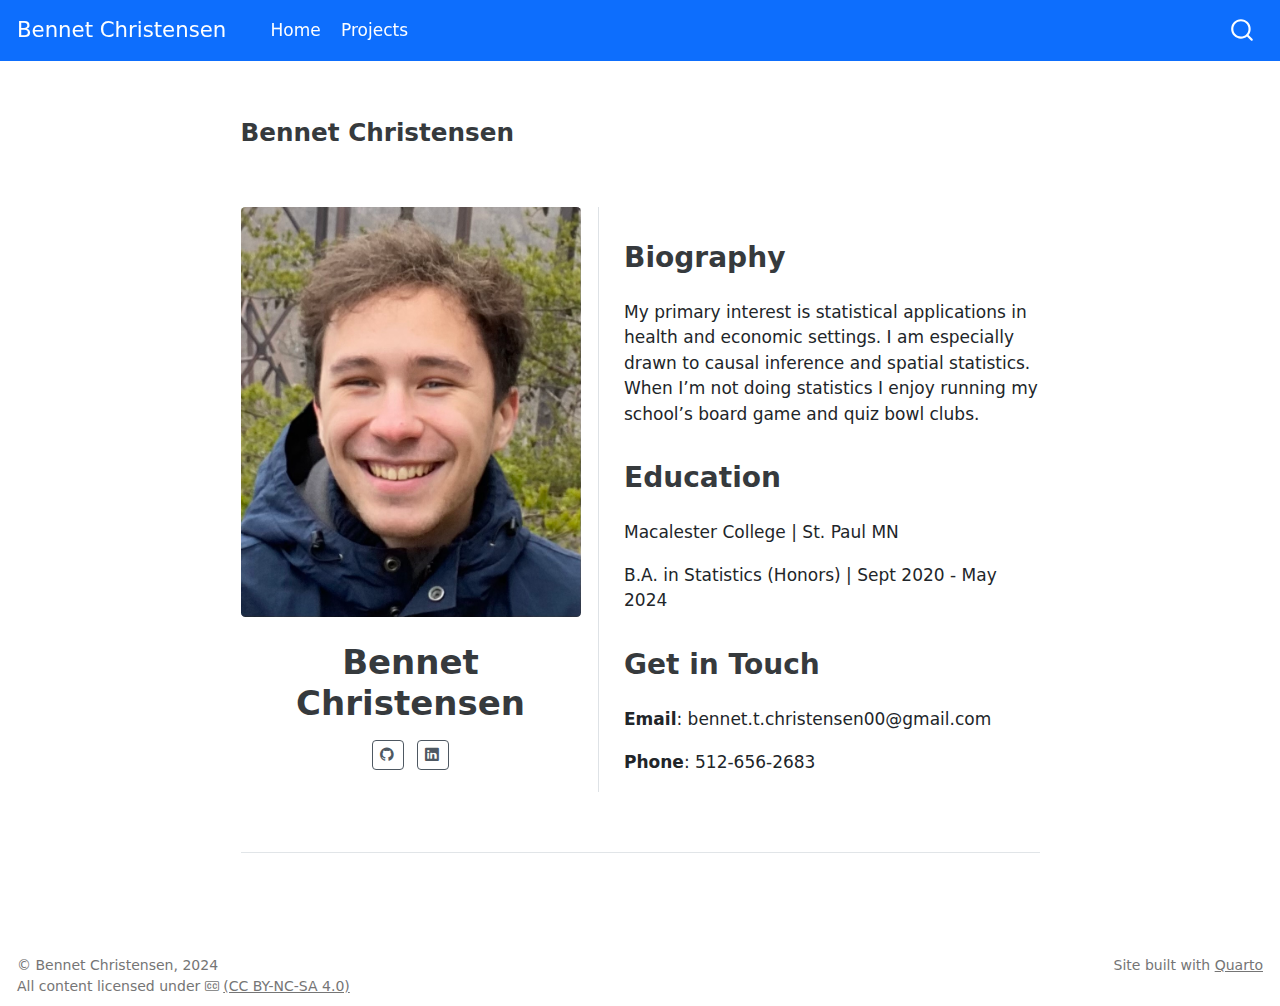
<file: docs/index.html>
<!DOCTYPE html>
<html xmlns="http://www.w3.org/1999/xhtml" lang="en" xml:lang="en"><head>

<meta charset="utf-8">
<meta name="generator" content="quarto-1.3.353">

<meta name="viewport" content="width=device-width, initial-scale=1.0, user-scalable=yes">


<title>Bennet Christensen</title>
<style>
code{white-space: pre-wrap;}
span.smallcaps{font-variant: small-caps;}
div.columns{display: flex; gap: min(4vw, 1.5em);}
div.column{flex: auto; overflow-x: auto;}
div.hanging-indent{margin-left: 1.5em; text-indent: -1.5em;}
ul.task-list{list-style: none;}
ul.task-list li input[type="checkbox"] {
  width: 0.8em;
  margin: 0 0.8em 0.2em -1em; /* quarto-specific, see https://github.com/quarto-dev/quarto-cli/issues/4556 */ 
  vertical-align: middle;
}
</style>


<script src="site_libs/quarto-nav/quarto-nav.js"></script>
<script src="site_libs/quarto-nav/headroom.min.js"></script>
<script src="site_libs/clipboard/clipboard.min.js"></script>
<script src="site_libs/quarto-search/autocomplete.umd.js"></script>
<script src="site_libs/quarto-search/fuse.min.js"></script>
<script src="site_libs/quarto-search/quarto-search.js"></script>
<meta name="quarto:offset" content="./">
<script src="site_libs/quarto-html/quarto.js"></script>
<script src="site_libs/quarto-html/popper.min.js"></script>
<script src="site_libs/quarto-html/tippy.umd.min.js"></script>
<link href="site_libs/quarto-html/tippy.css" rel="stylesheet">
<link href="site_libs/quarto-html/quarto-syntax-highlighting.css" rel="stylesheet" id="quarto-text-highlighting-styles">
<script src="site_libs/bootstrap/bootstrap.min.js"></script>
<link href="site_libs/bootstrap/bootstrap-icons.css" rel="stylesheet">
<link href="site_libs/bootstrap/bootstrap.min.css" rel="stylesheet" id="quarto-bootstrap" data-mode="light">
<script id="quarto-search-options" type="application/json">{
  "location": "navbar",
  "copy-button": false,
  "collapse-after": 3,
  "panel-placement": "end",
  "type": "overlay",
  "limit": 20,
  "language": {
    "search-no-results-text": "No results",
    "search-matching-documents-text": "matching documents",
    "search-copy-link-title": "Copy link to search",
    "search-hide-matches-text": "Hide additional matches",
    "search-more-match-text": "more match in this document",
    "search-more-matches-text": "more matches in this document",
    "search-clear-button-title": "Clear",
    "search-detached-cancel-button-title": "Cancel",
    "search-submit-button-title": "Submit"
  }
}</script>


</head>

<body class="nav-fixed fullcontent">

<div id="quarto-search-results"></div>
  <header id="quarto-header" class="headroom fixed-top">
    <nav class="navbar navbar-expand-lg navbar-dark ">
      <div class="navbar-container container-fluid">
      <div class="navbar-brand-container">
    <a class="navbar-brand" href="./index.html">
    <span class="navbar-title">Bennet Christensen</span>
    </a>
  </div>
            <div id="quarto-search" class="" title="Search"></div>
          <button class="navbar-toggler" type="button" data-bs-toggle="collapse" data-bs-target="#navbarCollapse" aria-controls="navbarCollapse" aria-expanded="false" aria-label="Toggle navigation" onclick="if (window.quartoToggleHeadroom) { window.quartoToggleHeadroom(); }">
  <span class="navbar-toggler-icon"></span>
</button>
          <div class="collapse navbar-collapse" id="navbarCollapse">
            <ul class="navbar-nav navbar-nav-scroll me-auto">
  <li class="nav-item">
    <a class="nav-link active" href="./index.html" rel="" target="" aria-current="page">
 <span class="menu-text">Home</span></a>
  </li>  
  <li class="nav-item">
    <a class="nav-link" href="./projects.html" rel="" target="">
 <span class="menu-text">Projects</span></a>
  </li>  
</ul>
            <div class="quarto-navbar-tools ms-auto">
</div>
          </div> <!-- /navcollapse -->
      </div> <!-- /container-fluid -->
    </nav>
</header>
<!-- content -->
<div id="quarto-content" class="quarto-container page-columns page-rows-contents page-layout-article page-navbar">
<!-- sidebar -->
<!-- margin-sidebar -->
    
<!-- main -->
<main class="content" id="quarto-document-content">



<section id="bennet-christensen" class="level3">
<h3 data-anchor-id="bennet-christensen">Bennet Christensen</h3>
</section>
<div class="quarto-about-trestles">
  <div class="about-entity">
    <img src="images/profilepic.jpg" class="about-image
  rounded " style="width: 20em;">
<header id="title-block-header" class="quarto-title-block default">
<div class="quarto-title">
<h1 class="title">Bennet Christensen</h1>
</div>
<div class="quarto-title-meta">
  </div>
</header>
    <div class="about-links">
  <a href="https://github.com/bennetchristensen" class="about-link" rel="" target="">
    <i class="bi bi-github"></i>
     <span class="about-link-text"></span>
  </a>
  <a href="https://www.linkedin.com/in/bennet-christensen/" class="about-link" rel="" target="">
    <i class="bi bi-linkedin"></i>
     <span class="about-link-text"></span>
  </a>
</div>
  </div>
  <div class="about-contents"><div id="intro-heading">
<section id="biography" class="level2">
<h2 data-anchor-id="biography">Biography</h2>
<p>My primary interest is statistical applications in health and economic settings. I am especially drawn to causal inference and spatial statistics. When I’m not doing statistics I enjoy running my school’s board game and quiz bowl clubs.</p>
</section>
<section id="education" class="level2">
<h2 data-anchor-id="education">Education</h2>
<p>Macalester College | St.&nbsp;Paul MN <br></p>
<p>B.A. in Statistics (Honors) | Sept 2020 - May 2024</p>
</section>
<section id="get-in-touch" class="level2">
<h2 data-anchor-id="get-in-touch">Get in Touch</h2>
<p><strong>Email</strong>: bennet.t.christensen00@gmail.com</p>
<p><strong>Phone</strong>: 512-656-2683</p>
</section>
</div></div>
</div>

<section id="section" class="level2">
<h2 data-anchor-id="section"></h2>



</section>

</main> <!-- /main -->
<script id="quarto-html-after-body" type="application/javascript">
window.document.addEventListener("DOMContentLoaded", function (event) {
  const toggleBodyColorMode = (bsSheetEl) => {
    const mode = bsSheetEl.getAttribute("data-mode");
    const bodyEl = window.document.querySelector("body");
    if (mode === "dark") {
      bodyEl.classList.add("quarto-dark");
      bodyEl.classList.remove("quarto-light");
    } else {
      bodyEl.classList.add("quarto-light");
      bodyEl.classList.remove("quarto-dark");
    }
  }
  const toggleBodyColorPrimary = () => {
    const bsSheetEl = window.document.querySelector("link#quarto-bootstrap");
    if (bsSheetEl) {
      toggleBodyColorMode(bsSheetEl);
    }
  }
  toggleBodyColorPrimary();  
  const isCodeAnnotation = (el) => {
    for (const clz of el.classList) {
      if (clz.startsWith('code-annotation-')) {                     
        return true;
      }
    }
    return false;
  }
  const clipboard = new window.ClipboardJS('.code-copy-button', {
    text: function(trigger) {
      const codeEl = trigger.previousElementSibling.cloneNode(true);
      for (const childEl of codeEl.children) {
        if (isCodeAnnotation(childEl)) {
          childEl.remove();
        }
      }
      return codeEl.innerText;
    }
  });
  clipboard.on('success', function(e) {
    // button target
    const button = e.trigger;
    // don't keep focus
    button.blur();
    // flash "checked"
    button.classList.add('code-copy-button-checked');
    var currentTitle = button.getAttribute("title");
    button.setAttribute("title", "Copied!");
    let tooltip;
    if (window.bootstrap) {
      button.setAttribute("data-bs-toggle", "tooltip");
      button.setAttribute("data-bs-placement", "left");
      button.setAttribute("data-bs-title", "Copied!");
      tooltip = new bootstrap.Tooltip(button, 
        { trigger: "manual", 
          customClass: "code-copy-button-tooltip",
          offset: [0, -8]});
      tooltip.show();    
    }
    setTimeout(function() {
      if (tooltip) {
        tooltip.hide();
        button.removeAttribute("data-bs-title");
        button.removeAttribute("data-bs-toggle");
        button.removeAttribute("data-bs-placement");
      }
      button.setAttribute("title", currentTitle);
      button.classList.remove('code-copy-button-checked');
    }, 1000);
    // clear code selection
    e.clearSelection();
  });
  function tippyHover(el, contentFn) {
    const config = {
      allowHTML: true,
      content: contentFn,
      maxWidth: 500,
      delay: 100,
      arrow: false,
      appendTo: function(el) {
          return el.parentElement;
      },
      interactive: true,
      interactiveBorder: 10,
      theme: 'quarto',
      placement: 'bottom-start'
    };
    window.tippy(el, config); 
  }
  const noterefs = window.document.querySelectorAll('a[role="doc-noteref"]');
  for (var i=0; i<noterefs.length; i++) {
    const ref = noterefs[i];
    tippyHover(ref, function() {
      // use id or data attribute instead here
      let href = ref.getAttribute('data-footnote-href') || ref.getAttribute('href');
      try { href = new URL(href).hash; } catch {}
      const id = href.replace(/^#\/?/, "");
      const note = window.document.getElementById(id);
      return note.innerHTML;
    });
  }
      let selectedAnnoteEl;
      const selectorForAnnotation = ( cell, annotation) => {
        let cellAttr = 'data-code-cell="' + cell + '"';
        let lineAttr = 'data-code-annotation="' +  annotation + '"';
        const selector = 'span[' + cellAttr + '][' + lineAttr + ']';
        return selector;
      }
      const selectCodeLines = (annoteEl) => {
        const doc = window.document;
        const targetCell = annoteEl.getAttribute("data-target-cell");
        const targetAnnotation = annoteEl.getAttribute("data-target-annotation");
        const annoteSpan = window.document.querySelector(selectorForAnnotation(targetCell, targetAnnotation));
        const lines = annoteSpan.getAttribute("data-code-lines").split(",");
        const lineIds = lines.map((line) => {
          return targetCell + "-" + line;
        })
        let top = null;
        let height = null;
        let parent = null;
        if (lineIds.length > 0) {
            //compute the position of the single el (top and bottom and make a div)
            const el = window.document.getElementById(lineIds[0]);
            top = el.offsetTop;
            height = el.offsetHeight;
            parent = el.parentElement.parentElement;
          if (lineIds.length > 1) {
            const lastEl = window.document.getElementById(lineIds[lineIds.length - 1]);
            const bottom = lastEl.offsetTop + lastEl.offsetHeight;
            height = bottom - top;
          }
          if (top !== null && height !== null && parent !== null) {
            // cook up a div (if necessary) and position it 
            let div = window.document.getElementById("code-annotation-line-highlight");
            if (div === null) {
              div = window.document.createElement("div");
              div.setAttribute("id", "code-annotation-line-highlight");
              div.style.position = 'absolute';
              parent.appendChild(div);
            }
            div.style.top = top - 2 + "px";
            div.style.height = height + 4 + "px";
            let gutterDiv = window.document.getElementById("code-annotation-line-highlight-gutter");
            if (gutterDiv === null) {
              gutterDiv = window.document.createElement("div");
              gutterDiv.setAttribute("id", "code-annotation-line-highlight-gutter");
              gutterDiv.style.position = 'absolute';
              const codeCell = window.document.getElementById(targetCell);
              const gutter = codeCell.querySelector('.code-annotation-gutter');
              gutter.appendChild(gutterDiv);
            }
            gutterDiv.style.top = top - 2 + "px";
            gutterDiv.style.height = height + 4 + "px";
          }
          selectedAnnoteEl = annoteEl;
        }
      };
      const unselectCodeLines = () => {
        const elementsIds = ["code-annotation-line-highlight", "code-annotation-line-highlight-gutter"];
        elementsIds.forEach((elId) => {
          const div = window.document.getElementById(elId);
          if (div) {
            div.remove();
          }
        });
        selectedAnnoteEl = undefined;
      };
      // Attach click handler to the DT
      const annoteDls = window.document.querySelectorAll('dt[data-target-cell]');
      for (const annoteDlNode of annoteDls) {
        annoteDlNode.addEventListener('click', (event) => {
          const clickedEl = event.target;
          if (clickedEl !== selectedAnnoteEl) {
            unselectCodeLines();
            const activeEl = window.document.querySelector('dt[data-target-cell].code-annotation-active');
            if (activeEl) {
              activeEl.classList.remove('code-annotation-active');
            }
            selectCodeLines(clickedEl);
            clickedEl.classList.add('code-annotation-active');
          } else {
            // Unselect the line
            unselectCodeLines();
            clickedEl.classList.remove('code-annotation-active');
          }
        });
      }
  const findCites = (el) => {
    const parentEl = el.parentElement;
    if (parentEl) {
      const cites = parentEl.dataset.cites;
      if (cites) {
        return {
          el,
          cites: cites.split(' ')
        };
      } else {
        return findCites(el.parentElement)
      }
    } else {
      return undefined;
    }
  };
  var bibliorefs = window.document.querySelectorAll('a[role="doc-biblioref"]');
  for (var i=0; i<bibliorefs.length; i++) {
    const ref = bibliorefs[i];
    const citeInfo = findCites(ref);
    if (citeInfo) {
      tippyHover(citeInfo.el, function() {
        var popup = window.document.createElement('div');
        citeInfo.cites.forEach(function(cite) {
          var citeDiv = window.document.createElement('div');
          citeDiv.classList.add('hanging-indent');
          citeDiv.classList.add('csl-entry');
          var biblioDiv = window.document.getElementById('ref-' + cite);
          if (biblioDiv) {
            citeDiv.innerHTML = biblioDiv.innerHTML;
          }
          popup.appendChild(citeDiv);
        });
        return popup.innerHTML;
      });
    }
  }
});
</script>
</div> <!-- /content -->
<footer class="footer">
  <div class="nav-footer">
    <div class="nav-footer-left">© Bennet Christensen, 2024<br> All content licensed under <i class="bi-badge-cc"></i> <a href="http://creativecommons.org/licenses/by-nc-sa/4.0/">(CC BY-NC-SA 4.0)</a></div>   
    <div class="nav-footer-center">
      &nbsp;
    </div>
    <div class="nav-footer-right">Site built with <a href="https://quarto.org/">Quarto</a></div>
  </div>
</footer>



</body></html>
</file>
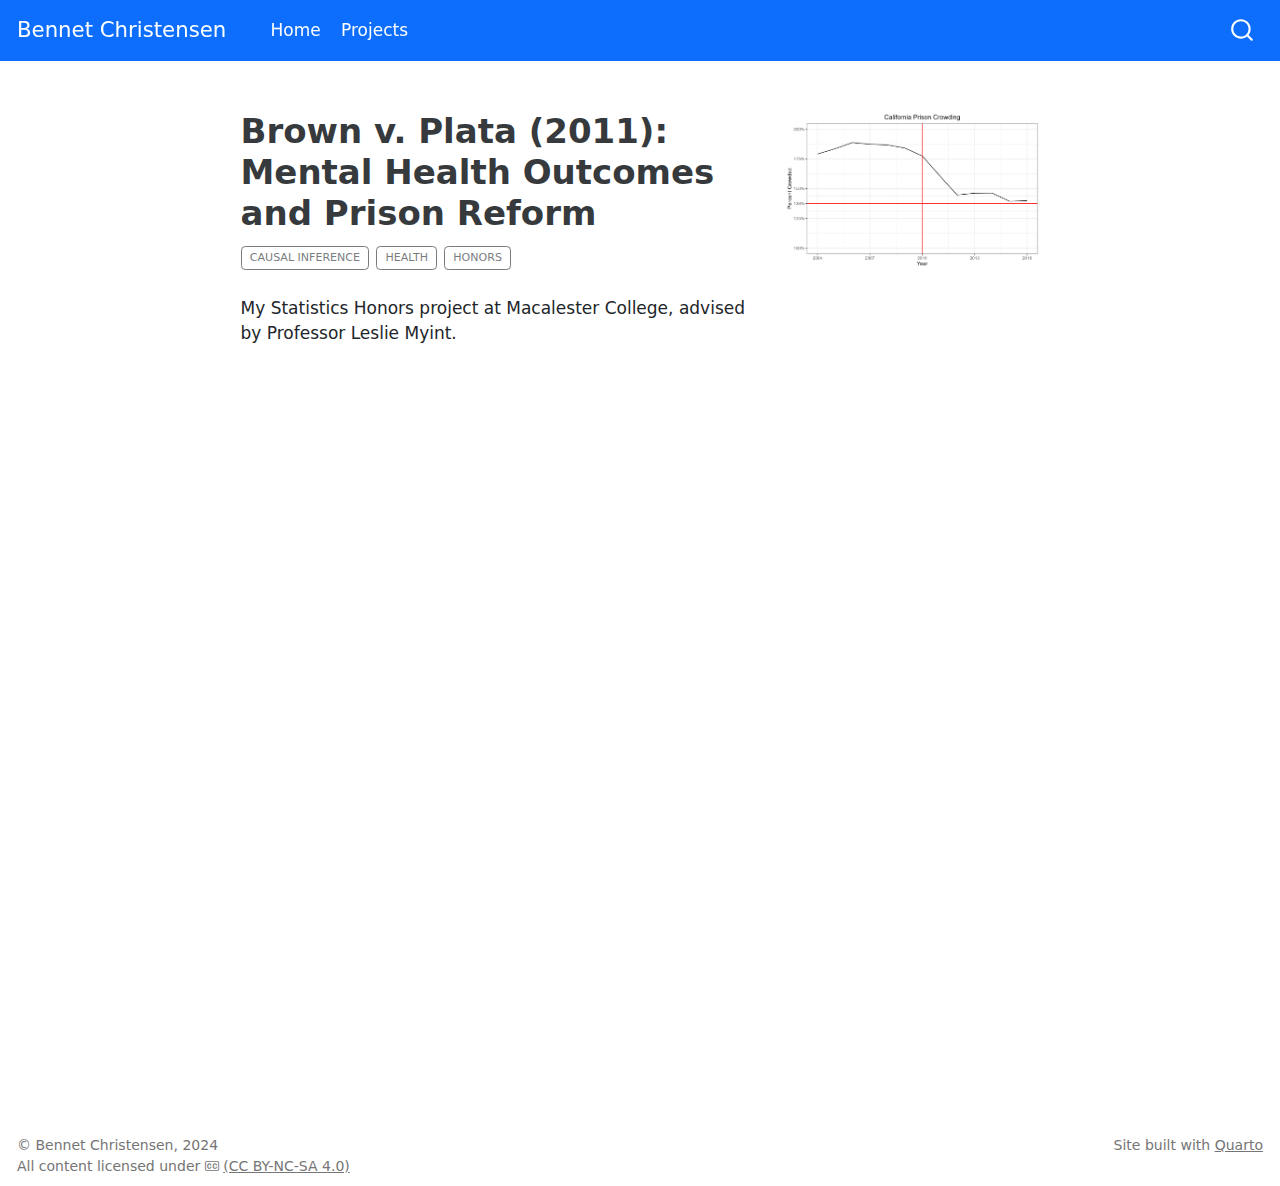
<file: docs/projects/brownvplata/brownvplata.html>
<!DOCTYPE html>
<html xmlns="http://www.w3.org/1999/xhtml" lang="en" xml:lang="en"><head>

<meta charset="utf-8">
<meta name="generator" content="quarto-1.3.353">

<meta name="viewport" content="width=device-width, initial-scale=1.0, user-scalable=yes">

<meta name="description" content="Honors Project">

<title>Bennet Christensen - Brown v. Plata (2011): Mental Health Outcomes and Prison Reform</title>
<style>
code{white-space: pre-wrap;}
span.smallcaps{font-variant: small-caps;}
div.columns{display: flex; gap: min(4vw, 1.5em);}
div.column{flex: auto; overflow-x: auto;}
div.hanging-indent{margin-left: 1.5em; text-indent: -1.5em;}
ul.task-list{list-style: none;}
ul.task-list li input[type="checkbox"] {
  width: 0.8em;
  margin: 0 0.8em 0.2em -1em; /* quarto-specific, see https://github.com/quarto-dev/quarto-cli/issues/4556 */ 
  vertical-align: middle;
}
</style>


<script src="../../site_libs/quarto-nav/quarto-nav.js"></script>
<script src="../../site_libs/quarto-nav/headroom.min.js"></script>
<script src="../../site_libs/clipboard/clipboard.min.js"></script>
<script src="../../site_libs/quarto-search/autocomplete.umd.js"></script>
<script src="../../site_libs/quarto-search/fuse.min.js"></script>
<script src="../../site_libs/quarto-search/quarto-search.js"></script>
<meta name="quarto:offset" content="../../">
<script src="../../site_libs/quarto-html/quarto.js"></script>
<script src="../../site_libs/quarto-html/popper.min.js"></script>
<script src="../../site_libs/quarto-html/tippy.umd.min.js"></script>
<link href="../../site_libs/quarto-html/tippy.css" rel="stylesheet">
<link href="../../site_libs/quarto-html/quarto-syntax-highlighting.css" rel="stylesheet" id="quarto-text-highlighting-styles">
<script src="../../site_libs/bootstrap/bootstrap.min.js"></script>
<link href="../../site_libs/bootstrap/bootstrap-icons.css" rel="stylesheet">
<link href="../../site_libs/bootstrap/bootstrap.min.css" rel="stylesheet" id="quarto-bootstrap" data-mode="light">
<script id="quarto-search-options" type="application/json">{
  "location": "navbar",
  "copy-button": false,
  "collapse-after": 3,
  "panel-placement": "end",
  "type": "overlay",
  "limit": 20,
  "language": {
    "search-no-results-text": "No results",
    "search-matching-documents-text": "matching documents",
    "search-copy-link-title": "Copy link to search",
    "search-hide-matches-text": "Hide additional matches",
    "search-more-match-text": "more match in this document",
    "search-more-matches-text": "more matches in this document",
    "search-clear-button-title": "Clear",
    "search-detached-cancel-button-title": "Cancel",
    "search-submit-button-title": "Submit"
  }
}</script>


</head>

<body class="nav-fixed fullcontent">

<div id="quarto-search-results"></div>
  <header id="quarto-header" class="headroom fixed-top">
    <nav class="navbar navbar-expand-lg navbar-dark ">
      <div class="navbar-container container-fluid">
      <div class="navbar-brand-container">
    <a class="navbar-brand" href="../../index.html">
    <span class="navbar-title">Bennet Christensen</span>
    </a>
  </div>
            <div id="quarto-search" class="" title="Search"></div>
          <button class="navbar-toggler" type="button" data-bs-toggle="collapse" data-bs-target="#navbarCollapse" aria-controls="navbarCollapse" aria-expanded="false" aria-label="Toggle navigation" onclick="if (window.quartoToggleHeadroom) { window.quartoToggleHeadroom(); }">
  <span class="navbar-toggler-icon"></span>
</button>
          <div class="collapse navbar-collapse" id="navbarCollapse">
            <ul class="navbar-nav navbar-nav-scroll me-auto">
  <li class="nav-item">
    <a class="nav-link" href="../../index.html" rel="" target="">
 <span class="menu-text">Home</span></a>
  </li>  
  <li class="nav-item">
    <a class="nav-link" href="../../projects.html" rel="" target="">
 <span class="menu-text">Projects</span></a>
  </li>  
</ul>
            <div class="quarto-navbar-tools ms-auto">
</div>
          </div> <!-- /navcollapse -->
      </div> <!-- /container-fluid -->
    </nav>
</header>
<!-- content -->
<div id="quarto-content" class="quarto-container page-columns page-rows-contents page-layout-article page-navbar">
<!-- sidebar -->
<!-- margin-sidebar -->
    
<!-- main -->
<div class="quarto-about-solana column-body">
  <div class="about-entity">
    <div class="entity-contents">
      <header id="title-block-header" class="quarto-title-block default">
<div class="quarto-title">
<h1 class="title">Brown v. Plata (2011): Mental Health Outcomes and Prison Reform</h1>
  <div class="quarto-categories">
    <div class="quarto-category">Causal Inference</div>
    <div class="quarto-category">Health</div>
    <div class="quarto-category">Honors</div>
  </div>
  </div>
<div>
  <div class="description">
    Honors Project
  </div>
</div>
<div class="quarto-title-meta">
  </div>
</header> 
      <div class="about-contents"><main class="content" id="quarto-document-content">
<p>My Statistics Honors project at Macalester College, advised by Professor Leslie Myint.</p>
<div class="cell">
<style type="text/css">
#title-block-header .description {
    display: none;
}
</style>
</div>
<div class="cell">
<style type="text/css">
.embed-container {
    position: relative;
    padding-bottom: 129%;
    height: 0;
    overflow: hidden;
    max-width: 100%;
}
.embed-container iframe,
.embed-container object,
.embed-container embed {
    position: absolute;
    top: 0;
    left: 0;
    width: 100%;
    height: 100%;
}
</style>
</div>
<div class="embed-container">
  <iframe src="brownvplata.pdf" style="border: 0.5px"></iframe>
</div>


</main></div>
    </div>
    <img src="featured.png" class="about-image
  rounded " style="width: 15em;">
  </div>
</div>
 <!-- /main -->
<script id="quarto-html-after-body" type="application/javascript">
window.document.addEventListener("DOMContentLoaded", function (event) {
  const toggleBodyColorMode = (bsSheetEl) => {
    const mode = bsSheetEl.getAttribute("data-mode");
    const bodyEl = window.document.querySelector("body");
    if (mode === "dark") {
      bodyEl.classList.add("quarto-dark");
      bodyEl.classList.remove("quarto-light");
    } else {
      bodyEl.classList.add("quarto-light");
      bodyEl.classList.remove("quarto-dark");
    }
  }
  const toggleBodyColorPrimary = () => {
    const bsSheetEl = window.document.querySelector("link#quarto-bootstrap");
    if (bsSheetEl) {
      toggleBodyColorMode(bsSheetEl);
    }
  }
  toggleBodyColorPrimary();  
  const isCodeAnnotation = (el) => {
    for (const clz of el.classList) {
      if (clz.startsWith('code-annotation-')) {                     
        return true;
      }
    }
    return false;
  }
  const clipboard = new window.ClipboardJS('.code-copy-button', {
    text: function(trigger) {
      const codeEl = trigger.previousElementSibling.cloneNode(true);
      for (const childEl of codeEl.children) {
        if (isCodeAnnotation(childEl)) {
          childEl.remove();
        }
      }
      return codeEl.innerText;
    }
  });
  clipboard.on('success', function(e) {
    // button target
    const button = e.trigger;
    // don't keep focus
    button.blur();
    // flash "checked"
    button.classList.add('code-copy-button-checked');
    var currentTitle = button.getAttribute("title");
    button.setAttribute("title", "Copied!");
    let tooltip;
    if (window.bootstrap) {
      button.setAttribute("data-bs-toggle", "tooltip");
      button.setAttribute("data-bs-placement", "left");
      button.setAttribute("data-bs-title", "Copied!");
      tooltip = new bootstrap.Tooltip(button, 
        { trigger: "manual", 
          customClass: "code-copy-button-tooltip",
          offset: [0, -8]});
      tooltip.show();    
    }
    setTimeout(function() {
      if (tooltip) {
        tooltip.hide();
        button.removeAttribute("data-bs-title");
        button.removeAttribute("data-bs-toggle");
        button.removeAttribute("data-bs-placement");
      }
      button.setAttribute("title", currentTitle);
      button.classList.remove('code-copy-button-checked');
    }, 1000);
    // clear code selection
    e.clearSelection();
  });
  function tippyHover(el, contentFn) {
    const config = {
      allowHTML: true,
      content: contentFn,
      maxWidth: 500,
      delay: 100,
      arrow: false,
      appendTo: function(el) {
          return el.parentElement;
      },
      interactive: true,
      interactiveBorder: 10,
      theme: 'quarto',
      placement: 'bottom-start'
    };
    window.tippy(el, config); 
  }
  const noterefs = window.document.querySelectorAll('a[role="doc-noteref"]');
  for (var i=0; i<noterefs.length; i++) {
    const ref = noterefs[i];
    tippyHover(ref, function() {
      // use id or data attribute instead here
      let href = ref.getAttribute('data-footnote-href') || ref.getAttribute('href');
      try { href = new URL(href).hash; } catch {}
      const id = href.replace(/^#\/?/, "");
      const note = window.document.getElementById(id);
      return note.innerHTML;
    });
  }
      let selectedAnnoteEl;
      const selectorForAnnotation = ( cell, annotation) => {
        let cellAttr = 'data-code-cell="' + cell + '"';
        let lineAttr = 'data-code-annotation="' +  annotation + '"';
        const selector = 'span[' + cellAttr + '][' + lineAttr + ']';
        return selector;
      }
      const selectCodeLines = (annoteEl) => {
        const doc = window.document;
        const targetCell = annoteEl.getAttribute("data-target-cell");
        const targetAnnotation = annoteEl.getAttribute("data-target-annotation");
        const annoteSpan = window.document.querySelector(selectorForAnnotation(targetCell, targetAnnotation));
        const lines = annoteSpan.getAttribute("data-code-lines").split(",");
        const lineIds = lines.map((line) => {
          return targetCell + "-" + line;
        })
        let top = null;
        let height = null;
        let parent = null;
        if (lineIds.length > 0) {
            //compute the position of the single el (top and bottom and make a div)
            const el = window.document.getElementById(lineIds[0]);
            top = el.offsetTop;
            height = el.offsetHeight;
            parent = el.parentElement.parentElement;
          if (lineIds.length > 1) {
            const lastEl = window.document.getElementById(lineIds[lineIds.length - 1]);
            const bottom = lastEl.offsetTop + lastEl.offsetHeight;
            height = bottom - top;
          }
          if (top !== null && height !== null && parent !== null) {
            // cook up a div (if necessary) and position it 
            let div = window.document.getElementById("code-annotation-line-highlight");
            if (div === null) {
              div = window.document.createElement("div");
              div.setAttribute("id", "code-annotation-line-highlight");
              div.style.position = 'absolute';
              parent.appendChild(div);
            }
            div.style.top = top - 2 + "px";
            div.style.height = height + 4 + "px";
            let gutterDiv = window.document.getElementById("code-annotation-line-highlight-gutter");
            if (gutterDiv === null) {
              gutterDiv = window.document.createElement("div");
              gutterDiv.setAttribute("id", "code-annotation-line-highlight-gutter");
              gutterDiv.style.position = 'absolute';
              const codeCell = window.document.getElementById(targetCell);
              const gutter = codeCell.querySelector('.code-annotation-gutter');
              gutter.appendChild(gutterDiv);
            }
            gutterDiv.style.top = top - 2 + "px";
            gutterDiv.style.height = height + 4 + "px";
          }
          selectedAnnoteEl = annoteEl;
        }
      };
      const unselectCodeLines = () => {
        const elementsIds = ["code-annotation-line-highlight", "code-annotation-line-highlight-gutter"];
        elementsIds.forEach((elId) => {
          const div = window.document.getElementById(elId);
          if (div) {
            div.remove();
          }
        });
        selectedAnnoteEl = undefined;
      };
      // Attach click handler to the DT
      const annoteDls = window.document.querySelectorAll('dt[data-target-cell]');
      for (const annoteDlNode of annoteDls) {
        annoteDlNode.addEventListener('click', (event) => {
          const clickedEl = event.target;
          if (clickedEl !== selectedAnnoteEl) {
            unselectCodeLines();
            const activeEl = window.document.querySelector('dt[data-target-cell].code-annotation-active');
            if (activeEl) {
              activeEl.classList.remove('code-annotation-active');
            }
            selectCodeLines(clickedEl);
            clickedEl.classList.add('code-annotation-active');
          } else {
            // Unselect the line
            unselectCodeLines();
            clickedEl.classList.remove('code-annotation-active');
          }
        });
      }
  const findCites = (el) => {
    const parentEl = el.parentElement;
    if (parentEl) {
      const cites = parentEl.dataset.cites;
      if (cites) {
        return {
          el,
          cites: cites.split(' ')
        };
      } else {
        return findCites(el.parentElement)
      }
    } else {
      return undefined;
    }
  };
  var bibliorefs = window.document.querySelectorAll('a[role="doc-biblioref"]');
  for (var i=0; i<bibliorefs.length; i++) {
    const ref = bibliorefs[i];
    const citeInfo = findCites(ref);
    if (citeInfo) {
      tippyHover(citeInfo.el, function() {
        var popup = window.document.createElement('div');
        citeInfo.cites.forEach(function(cite) {
          var citeDiv = window.document.createElement('div');
          citeDiv.classList.add('hanging-indent');
          citeDiv.classList.add('csl-entry');
          var biblioDiv = window.document.getElementById('ref-' + cite);
          if (biblioDiv) {
            citeDiv.innerHTML = biblioDiv.innerHTML;
          }
          popup.appendChild(citeDiv);
        });
        return popup.innerHTML;
      });
    }
  }
});
</script>
</div> <!-- /content -->
<footer class="footer">
  <div class="nav-footer">
    <div class="nav-footer-left">© Bennet Christensen, 2024<br> All content licensed under <i class="bi-badge-cc"></i> <a href="http://creativecommons.org/licenses/by-nc-sa/4.0/">(CC BY-NC-SA 4.0)</a></div>   
    <div class="nav-footer-center">
      &nbsp;
    </div>
    <div class="nav-footer-right">Site built with <a href="https://quarto.org/">Quarto</a></div>
  </div>
</footer>



</body></html>
</file>
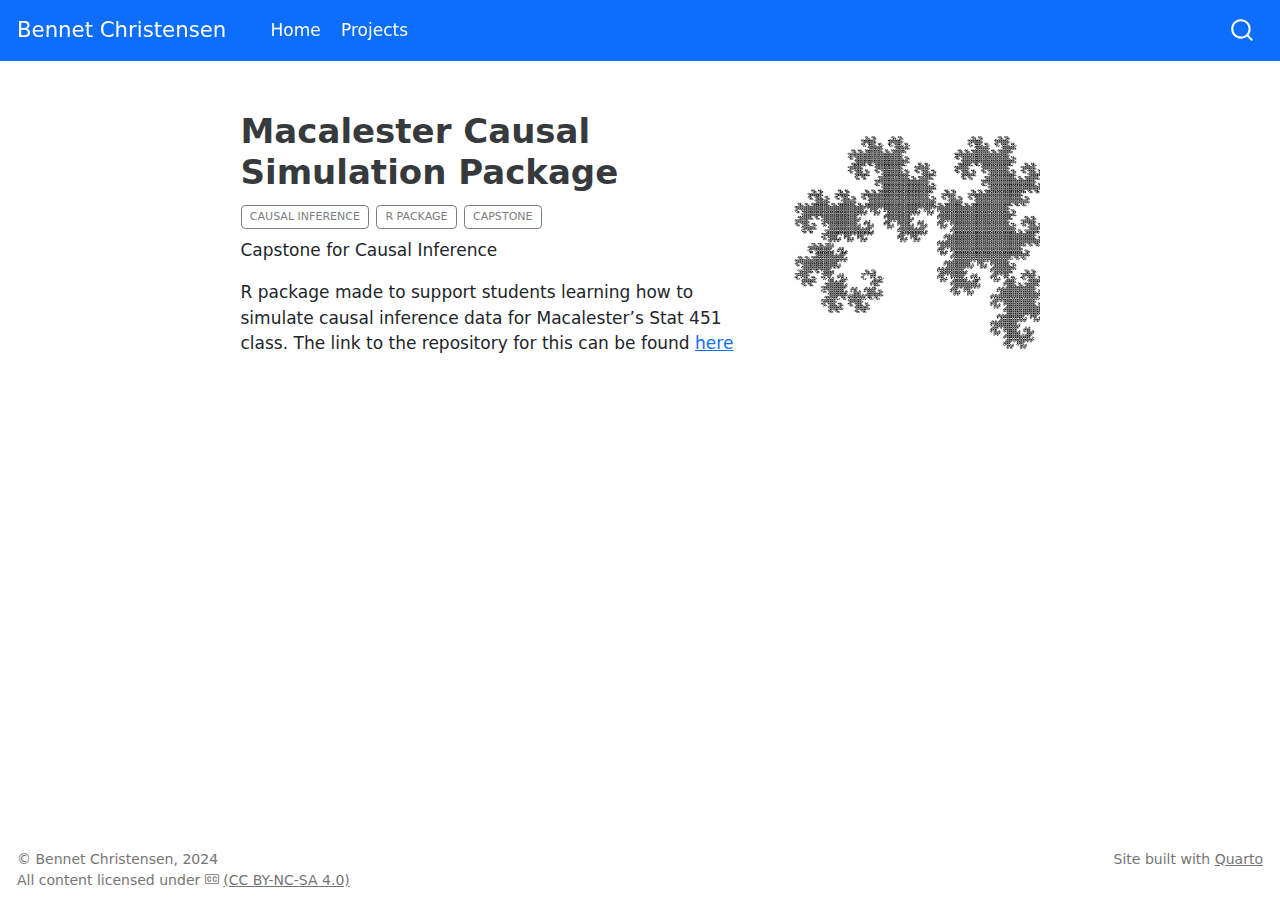
<file: docs/projects/causal/causal.html>
<!DOCTYPE html>
<html xmlns="http://www.w3.org/1999/xhtml" lang="en" xml:lang="en"><head>

<meta charset="utf-8">
<meta name="generator" content="quarto-1.3.353">

<meta name="viewport" content="width=device-width, initial-scale=1.0, user-scalable=yes">

<meta name="description" content="Capstone for Causal Inference">

<title>Bennet Christensen - Macalester Causal Simulation Package</title>
<style>
code{white-space: pre-wrap;}
span.smallcaps{font-variant: small-caps;}
div.columns{display: flex; gap: min(4vw, 1.5em);}
div.column{flex: auto; overflow-x: auto;}
div.hanging-indent{margin-left: 1.5em; text-indent: -1.5em;}
ul.task-list{list-style: none;}
ul.task-list li input[type="checkbox"] {
  width: 0.8em;
  margin: 0 0.8em 0.2em -1em; /* quarto-specific, see https://github.com/quarto-dev/quarto-cli/issues/4556 */ 
  vertical-align: middle;
}
</style>


<script src="../../site_libs/quarto-nav/quarto-nav.js"></script>
<script src="../../site_libs/quarto-nav/headroom.min.js"></script>
<script src="../../site_libs/clipboard/clipboard.min.js"></script>
<script src="../../site_libs/quarto-search/autocomplete.umd.js"></script>
<script src="../../site_libs/quarto-search/fuse.min.js"></script>
<script src="../../site_libs/quarto-search/quarto-search.js"></script>
<meta name="quarto:offset" content="../../">
<script src="../../site_libs/quarto-html/quarto.js"></script>
<script src="../../site_libs/quarto-html/popper.min.js"></script>
<script src="../../site_libs/quarto-html/tippy.umd.min.js"></script>
<link href="../../site_libs/quarto-html/tippy.css" rel="stylesheet">
<link href="../../site_libs/quarto-html/quarto-syntax-highlighting.css" rel="stylesheet" id="quarto-text-highlighting-styles">
<script src="../../site_libs/bootstrap/bootstrap.min.js"></script>
<link href="../../site_libs/bootstrap/bootstrap-icons.css" rel="stylesheet">
<link href="../../site_libs/bootstrap/bootstrap.min.css" rel="stylesheet" id="quarto-bootstrap" data-mode="light">
<script id="quarto-search-options" type="application/json">{
  "location": "navbar",
  "copy-button": false,
  "collapse-after": 3,
  "panel-placement": "end",
  "type": "overlay",
  "limit": 20,
  "language": {
    "search-no-results-text": "No results",
    "search-matching-documents-text": "matching documents",
    "search-copy-link-title": "Copy link to search",
    "search-hide-matches-text": "Hide additional matches",
    "search-more-match-text": "more match in this document",
    "search-more-matches-text": "more matches in this document",
    "search-clear-button-title": "Clear",
    "search-detached-cancel-button-title": "Cancel",
    "search-submit-button-title": "Submit"
  }
}</script>


</head>

<body class="nav-fixed fullcontent">

<div id="quarto-search-results"></div>
  <header id="quarto-header" class="headroom fixed-top">
    <nav class="navbar navbar-expand-lg navbar-dark ">
      <div class="navbar-container container-fluid">
      <div class="navbar-brand-container">
    <a class="navbar-brand" href="../../index.html">
    <span class="navbar-title">Bennet Christensen</span>
    </a>
  </div>
            <div id="quarto-search" class="" title="Search"></div>
          <button class="navbar-toggler" type="button" data-bs-toggle="collapse" data-bs-target="#navbarCollapse" aria-controls="navbarCollapse" aria-expanded="false" aria-label="Toggle navigation" onclick="if (window.quartoToggleHeadroom) { window.quartoToggleHeadroom(); }">
  <span class="navbar-toggler-icon"></span>
</button>
          <div class="collapse navbar-collapse" id="navbarCollapse">
            <ul class="navbar-nav navbar-nav-scroll me-auto">
  <li class="nav-item">
    <a class="nav-link" href="../../index.html" rel="" target="">
 <span class="menu-text">Home</span></a>
  </li>  
  <li class="nav-item">
    <a class="nav-link" href="../../projects.html" rel="" target="">
 <span class="menu-text">Projects</span></a>
  </li>  
</ul>
            <div class="quarto-navbar-tools ms-auto">
</div>
          </div> <!-- /navcollapse -->
      </div> <!-- /container-fluid -->
    </nav>
</header>
<!-- content -->
<div id="quarto-content" class="quarto-container page-columns page-rows-contents page-layout-article page-navbar">
<!-- sidebar -->
<!-- margin-sidebar -->
    
<!-- main -->
<div class="quarto-about-solana column-body">
  <div class="about-entity">
    <div class="entity-contents">
      <header id="title-block-header" class="quarto-title-block default">
<div class="quarto-title">
<h1 class="title">Macalester Causal Simulation Package</h1>
  <div class="quarto-categories">
    <div class="quarto-category">Causal Inference</div>
    <div class="quarto-category">R Package</div>
    <div class="quarto-category">Capstone</div>
  </div>
  </div>
<div>
  <div class="description">
    Capstone for Causal Inference
  </div>
</div>
<div class="quarto-title-meta">
  </div>
</header> 
      <div class="about-contents"><main class="content" id="quarto-document-content">
<p>R package made to support students learning how to simulate causal inference data for Macalester’s Stat 451 class. The link to the repository for this can be found <a href="https://github.com/tdang244/MacalesterCausalSimulationPackage">here</a></p>


</main></div>
    </div>
    <img src="featured.png" class="about-image
  rounded " style="width: 15em;">
  </div>
</div>
 <!-- /main -->
<script id="quarto-html-after-body" type="application/javascript">
window.document.addEventListener("DOMContentLoaded", function (event) {
  const toggleBodyColorMode = (bsSheetEl) => {
    const mode = bsSheetEl.getAttribute("data-mode");
    const bodyEl = window.document.querySelector("body");
    if (mode === "dark") {
      bodyEl.classList.add("quarto-dark");
      bodyEl.classList.remove("quarto-light");
    } else {
      bodyEl.classList.add("quarto-light");
      bodyEl.classList.remove("quarto-dark");
    }
  }
  const toggleBodyColorPrimary = () => {
    const bsSheetEl = window.document.querySelector("link#quarto-bootstrap");
    if (bsSheetEl) {
      toggleBodyColorMode(bsSheetEl);
    }
  }
  toggleBodyColorPrimary();  
  const isCodeAnnotation = (el) => {
    for (const clz of el.classList) {
      if (clz.startsWith('code-annotation-')) {                     
        return true;
      }
    }
    return false;
  }
  const clipboard = new window.ClipboardJS('.code-copy-button', {
    text: function(trigger) {
      const codeEl = trigger.previousElementSibling.cloneNode(true);
      for (const childEl of codeEl.children) {
        if (isCodeAnnotation(childEl)) {
          childEl.remove();
        }
      }
      return codeEl.innerText;
    }
  });
  clipboard.on('success', function(e) {
    // button target
    const button = e.trigger;
    // don't keep focus
    button.blur();
    // flash "checked"
    button.classList.add('code-copy-button-checked');
    var currentTitle = button.getAttribute("title");
    button.setAttribute("title", "Copied!");
    let tooltip;
    if (window.bootstrap) {
      button.setAttribute("data-bs-toggle", "tooltip");
      button.setAttribute("data-bs-placement", "left");
      button.setAttribute("data-bs-title", "Copied!");
      tooltip = new bootstrap.Tooltip(button, 
        { trigger: "manual", 
          customClass: "code-copy-button-tooltip",
          offset: [0, -8]});
      tooltip.show();    
    }
    setTimeout(function() {
      if (tooltip) {
        tooltip.hide();
        button.removeAttribute("data-bs-title");
        button.removeAttribute("data-bs-toggle");
        button.removeAttribute("data-bs-placement");
      }
      button.setAttribute("title", currentTitle);
      button.classList.remove('code-copy-button-checked');
    }, 1000);
    // clear code selection
    e.clearSelection();
  });
  function tippyHover(el, contentFn) {
    const config = {
      allowHTML: true,
      content: contentFn,
      maxWidth: 500,
      delay: 100,
      arrow: false,
      appendTo: function(el) {
          return el.parentElement;
      },
      interactive: true,
      interactiveBorder: 10,
      theme: 'quarto',
      placement: 'bottom-start'
    };
    window.tippy(el, config); 
  }
  const noterefs = window.document.querySelectorAll('a[role="doc-noteref"]');
  for (var i=0; i<noterefs.length; i++) {
    const ref = noterefs[i];
    tippyHover(ref, function() {
      // use id or data attribute instead here
      let href = ref.getAttribute('data-footnote-href') || ref.getAttribute('href');
      try { href = new URL(href).hash; } catch {}
      const id = href.replace(/^#\/?/, "");
      const note = window.document.getElementById(id);
      return note.innerHTML;
    });
  }
      let selectedAnnoteEl;
      const selectorForAnnotation = ( cell, annotation) => {
        let cellAttr = 'data-code-cell="' + cell + '"';
        let lineAttr = 'data-code-annotation="' +  annotation + '"';
        const selector = 'span[' + cellAttr + '][' + lineAttr + ']';
        return selector;
      }
      const selectCodeLines = (annoteEl) => {
        const doc = window.document;
        const targetCell = annoteEl.getAttribute("data-target-cell");
        const targetAnnotation = annoteEl.getAttribute("data-target-annotation");
        const annoteSpan = window.document.querySelector(selectorForAnnotation(targetCell, targetAnnotation));
        const lines = annoteSpan.getAttribute("data-code-lines").split(",");
        const lineIds = lines.map((line) => {
          return targetCell + "-" + line;
        })
        let top = null;
        let height = null;
        let parent = null;
        if (lineIds.length > 0) {
            //compute the position of the single el (top and bottom and make a div)
            const el = window.document.getElementById(lineIds[0]);
            top = el.offsetTop;
            height = el.offsetHeight;
            parent = el.parentElement.parentElement;
          if (lineIds.length > 1) {
            const lastEl = window.document.getElementById(lineIds[lineIds.length - 1]);
            const bottom = lastEl.offsetTop + lastEl.offsetHeight;
            height = bottom - top;
          }
          if (top !== null && height !== null && parent !== null) {
            // cook up a div (if necessary) and position it 
            let div = window.document.getElementById("code-annotation-line-highlight");
            if (div === null) {
              div = window.document.createElement("div");
              div.setAttribute("id", "code-annotation-line-highlight");
              div.style.position = 'absolute';
              parent.appendChild(div);
            }
            div.style.top = top - 2 + "px";
            div.style.height = height + 4 + "px";
            let gutterDiv = window.document.getElementById("code-annotation-line-highlight-gutter");
            if (gutterDiv === null) {
              gutterDiv = window.document.createElement("div");
              gutterDiv.setAttribute("id", "code-annotation-line-highlight-gutter");
              gutterDiv.style.position = 'absolute';
              const codeCell = window.document.getElementById(targetCell);
              const gutter = codeCell.querySelector('.code-annotation-gutter');
              gutter.appendChild(gutterDiv);
            }
            gutterDiv.style.top = top - 2 + "px";
            gutterDiv.style.height = height + 4 + "px";
          }
          selectedAnnoteEl = annoteEl;
        }
      };
      const unselectCodeLines = () => {
        const elementsIds = ["code-annotation-line-highlight", "code-annotation-line-highlight-gutter"];
        elementsIds.forEach((elId) => {
          const div = window.document.getElementById(elId);
          if (div) {
            div.remove();
          }
        });
        selectedAnnoteEl = undefined;
      };
      // Attach click handler to the DT
      const annoteDls = window.document.querySelectorAll('dt[data-target-cell]');
      for (const annoteDlNode of annoteDls) {
        annoteDlNode.addEventListener('click', (event) => {
          const clickedEl = event.target;
          if (clickedEl !== selectedAnnoteEl) {
            unselectCodeLines();
            const activeEl = window.document.querySelector('dt[data-target-cell].code-annotation-active');
            if (activeEl) {
              activeEl.classList.remove('code-annotation-active');
            }
            selectCodeLines(clickedEl);
            clickedEl.classList.add('code-annotation-active');
          } else {
            // Unselect the line
            unselectCodeLines();
            clickedEl.classList.remove('code-annotation-active');
          }
        });
      }
  const findCites = (el) => {
    const parentEl = el.parentElement;
    if (parentEl) {
      const cites = parentEl.dataset.cites;
      if (cites) {
        return {
          el,
          cites: cites.split(' ')
        };
      } else {
        return findCites(el.parentElement)
      }
    } else {
      return undefined;
    }
  };
  var bibliorefs = window.document.querySelectorAll('a[role="doc-biblioref"]');
  for (var i=0; i<bibliorefs.length; i++) {
    const ref = bibliorefs[i];
    const citeInfo = findCites(ref);
    if (citeInfo) {
      tippyHover(citeInfo.el, function() {
        var popup = window.document.createElement('div');
        citeInfo.cites.forEach(function(cite) {
          var citeDiv = window.document.createElement('div');
          citeDiv.classList.add('hanging-indent');
          citeDiv.classList.add('csl-entry');
          var biblioDiv = window.document.getElementById('ref-' + cite);
          if (biblioDiv) {
            citeDiv.innerHTML = biblioDiv.innerHTML;
          }
          popup.appendChild(citeDiv);
        });
        return popup.innerHTML;
      });
    }
  }
});
</script>
</div> <!-- /content -->
<footer class="footer">
  <div class="nav-footer">
    <div class="nav-footer-left">© Bennet Christensen, 2024<br> All content licensed under <i class="bi-badge-cc"></i> <a href="http://creativecommons.org/licenses/by-nc-sa/4.0/">(CC BY-NC-SA 4.0)</a></div>   
    <div class="nav-footer-center">
      &nbsp;
    </div>
    <div class="nav-footer-right">Site built with <a href="https://quarto.org/">Quarto</a></div>
  </div>
</footer>



</body></html>
</file>
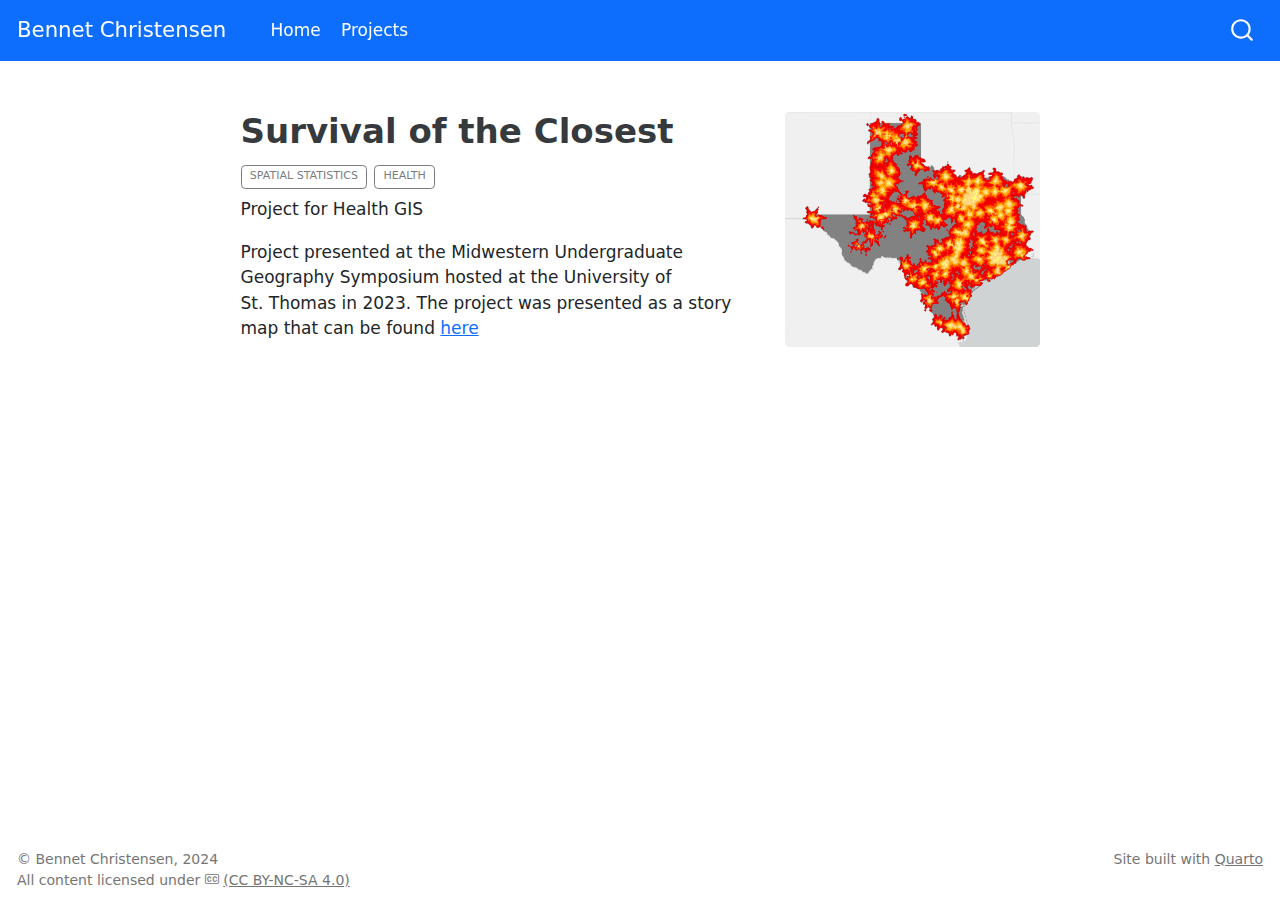
<file: docs/projects/closest/closest.html>
<!DOCTYPE html>
<html xmlns="http://www.w3.org/1999/xhtml" lang="en" xml:lang="en"><head>

<meta charset="utf-8">
<meta name="generator" content="quarto-1.3.353">

<meta name="viewport" content="width=device-width, initial-scale=1.0, user-scalable=yes">

<meta name="description" content="Project for Health GIS">

<title>Bennet Christensen - Survival of the Closest</title>
<style>
code{white-space: pre-wrap;}
span.smallcaps{font-variant: small-caps;}
div.columns{display: flex; gap: min(4vw, 1.5em);}
div.column{flex: auto; overflow-x: auto;}
div.hanging-indent{margin-left: 1.5em; text-indent: -1.5em;}
ul.task-list{list-style: none;}
ul.task-list li input[type="checkbox"] {
  width: 0.8em;
  margin: 0 0.8em 0.2em -1em; /* quarto-specific, see https://github.com/quarto-dev/quarto-cli/issues/4556 */ 
  vertical-align: middle;
}
</style>


<script src="../../site_libs/quarto-nav/quarto-nav.js"></script>
<script src="../../site_libs/quarto-nav/headroom.min.js"></script>
<script src="../../site_libs/clipboard/clipboard.min.js"></script>
<script src="../../site_libs/quarto-search/autocomplete.umd.js"></script>
<script src="../../site_libs/quarto-search/fuse.min.js"></script>
<script src="../../site_libs/quarto-search/quarto-search.js"></script>
<meta name="quarto:offset" content="../../">
<script src="../../site_libs/quarto-html/quarto.js"></script>
<script src="../../site_libs/quarto-html/popper.min.js"></script>
<script src="../../site_libs/quarto-html/tippy.umd.min.js"></script>
<link href="../../site_libs/quarto-html/tippy.css" rel="stylesheet">
<link href="../../site_libs/quarto-html/quarto-syntax-highlighting.css" rel="stylesheet" id="quarto-text-highlighting-styles">
<script src="../../site_libs/bootstrap/bootstrap.min.js"></script>
<link href="../../site_libs/bootstrap/bootstrap-icons.css" rel="stylesheet">
<link href="../../site_libs/bootstrap/bootstrap.min.css" rel="stylesheet" id="quarto-bootstrap" data-mode="light">
<script id="quarto-search-options" type="application/json">{
  "location": "navbar",
  "copy-button": false,
  "collapse-after": 3,
  "panel-placement": "end",
  "type": "overlay",
  "limit": 20,
  "language": {
    "search-no-results-text": "No results",
    "search-matching-documents-text": "matching documents",
    "search-copy-link-title": "Copy link to search",
    "search-hide-matches-text": "Hide additional matches",
    "search-more-match-text": "more match in this document",
    "search-more-matches-text": "more matches in this document",
    "search-clear-button-title": "Clear",
    "search-detached-cancel-button-title": "Cancel",
    "search-submit-button-title": "Submit"
  }
}</script>


</head>

<body class="nav-fixed fullcontent">

<div id="quarto-search-results"></div>
  <header id="quarto-header" class="headroom fixed-top">
    <nav class="navbar navbar-expand-lg navbar-dark ">
      <div class="navbar-container container-fluid">
      <div class="navbar-brand-container">
    <a class="navbar-brand" href="../../index.html">
    <span class="navbar-title">Bennet Christensen</span>
    </a>
  </div>
            <div id="quarto-search" class="" title="Search"></div>
          <button class="navbar-toggler" type="button" data-bs-toggle="collapse" data-bs-target="#navbarCollapse" aria-controls="navbarCollapse" aria-expanded="false" aria-label="Toggle navigation" onclick="if (window.quartoToggleHeadroom) { window.quartoToggleHeadroom(); }">
  <span class="navbar-toggler-icon"></span>
</button>
          <div class="collapse navbar-collapse" id="navbarCollapse">
            <ul class="navbar-nav navbar-nav-scroll me-auto">
  <li class="nav-item">
    <a class="nav-link" href="../../index.html" rel="" target="">
 <span class="menu-text">Home</span></a>
  </li>  
  <li class="nav-item">
    <a class="nav-link" href="../../projects.html" rel="" target="">
 <span class="menu-text">Projects</span></a>
  </li>  
</ul>
            <div class="quarto-navbar-tools ms-auto">
</div>
          </div> <!-- /navcollapse -->
      </div> <!-- /container-fluid -->
    </nav>
</header>
<!-- content -->
<div id="quarto-content" class="quarto-container page-columns page-rows-contents page-layout-article page-navbar">
<!-- sidebar -->
<!-- margin-sidebar -->
    
<!-- main -->
<div class="quarto-about-solana column-body">
  <div class="about-entity">
    <div class="entity-contents">
      <header id="title-block-header" class="quarto-title-block default">
<div class="quarto-title">
<h1 class="title">Survival of the Closest</h1>
  <div class="quarto-categories">
    <div class="quarto-category">Spatial Statistics</div>
    <div class="quarto-category">Health</div>
  </div>
  </div>
<div>
  <div class="description">
    Project for Health GIS
  </div>
</div>
<div class="quarto-title-meta">
  </div>
</header> 
      <div class="about-contents"><main class="content" id="quarto-document-content">
<p>Project presented at the Midwestern Undergraduate Geography Symposium hosted at the University of St.&nbsp;Thomas in 2023. The project was presented as a story map that can be found <a href="https://storymaps.arcgis.com/stories/251957e84a9e4308ab8e209b6e08532c">here</a></p>


</main></div>
    </div>
    <img src="featured.png" class="about-image
  rounded " style="width: 15em;">
  </div>
</div>
 <!-- /main -->
<script id="quarto-html-after-body" type="application/javascript">
window.document.addEventListener("DOMContentLoaded", function (event) {
  const toggleBodyColorMode = (bsSheetEl) => {
    const mode = bsSheetEl.getAttribute("data-mode");
    const bodyEl = window.document.querySelector("body");
    if (mode === "dark") {
      bodyEl.classList.add("quarto-dark");
      bodyEl.classList.remove("quarto-light");
    } else {
      bodyEl.classList.add("quarto-light");
      bodyEl.classList.remove("quarto-dark");
    }
  }
  const toggleBodyColorPrimary = () => {
    const bsSheetEl = window.document.querySelector("link#quarto-bootstrap");
    if (bsSheetEl) {
      toggleBodyColorMode(bsSheetEl);
    }
  }
  toggleBodyColorPrimary();  
  const isCodeAnnotation = (el) => {
    for (const clz of el.classList) {
      if (clz.startsWith('code-annotation-')) {                     
        return true;
      }
    }
    return false;
  }
  const clipboard = new window.ClipboardJS('.code-copy-button', {
    text: function(trigger) {
      const codeEl = trigger.previousElementSibling.cloneNode(true);
      for (const childEl of codeEl.children) {
        if (isCodeAnnotation(childEl)) {
          childEl.remove();
        }
      }
      return codeEl.innerText;
    }
  });
  clipboard.on('success', function(e) {
    // button target
    const button = e.trigger;
    // don't keep focus
    button.blur();
    // flash "checked"
    button.classList.add('code-copy-button-checked');
    var currentTitle = button.getAttribute("title");
    button.setAttribute("title", "Copied!");
    let tooltip;
    if (window.bootstrap) {
      button.setAttribute("data-bs-toggle", "tooltip");
      button.setAttribute("data-bs-placement", "left");
      button.setAttribute("data-bs-title", "Copied!");
      tooltip = new bootstrap.Tooltip(button, 
        { trigger: "manual", 
          customClass: "code-copy-button-tooltip",
          offset: [0, -8]});
      tooltip.show();    
    }
    setTimeout(function() {
      if (tooltip) {
        tooltip.hide();
        button.removeAttribute("data-bs-title");
        button.removeAttribute("data-bs-toggle");
        button.removeAttribute("data-bs-placement");
      }
      button.setAttribute("title", currentTitle);
      button.classList.remove('code-copy-button-checked');
    }, 1000);
    // clear code selection
    e.clearSelection();
  });
  function tippyHover(el, contentFn) {
    const config = {
      allowHTML: true,
      content: contentFn,
      maxWidth: 500,
      delay: 100,
      arrow: false,
      appendTo: function(el) {
          return el.parentElement;
      },
      interactive: true,
      interactiveBorder: 10,
      theme: 'quarto',
      placement: 'bottom-start'
    };
    window.tippy(el, config); 
  }
  const noterefs = window.document.querySelectorAll('a[role="doc-noteref"]');
  for (var i=0; i<noterefs.length; i++) {
    const ref = noterefs[i];
    tippyHover(ref, function() {
      // use id or data attribute instead here
      let href = ref.getAttribute('data-footnote-href') || ref.getAttribute('href');
      try { href = new URL(href).hash; } catch {}
      const id = href.replace(/^#\/?/, "");
      const note = window.document.getElementById(id);
      return note.innerHTML;
    });
  }
      let selectedAnnoteEl;
      const selectorForAnnotation = ( cell, annotation) => {
        let cellAttr = 'data-code-cell="' + cell + '"';
        let lineAttr = 'data-code-annotation="' +  annotation + '"';
        const selector = 'span[' + cellAttr + '][' + lineAttr + ']';
        return selector;
      }
      const selectCodeLines = (annoteEl) => {
        const doc = window.document;
        const targetCell = annoteEl.getAttribute("data-target-cell");
        const targetAnnotation = annoteEl.getAttribute("data-target-annotation");
        const annoteSpan = window.document.querySelector(selectorForAnnotation(targetCell, targetAnnotation));
        const lines = annoteSpan.getAttribute("data-code-lines").split(",");
        const lineIds = lines.map((line) => {
          return targetCell + "-" + line;
        })
        let top = null;
        let height = null;
        let parent = null;
        if (lineIds.length > 0) {
            //compute the position of the single el (top and bottom and make a div)
            const el = window.document.getElementById(lineIds[0]);
            top = el.offsetTop;
            height = el.offsetHeight;
            parent = el.parentElement.parentElement;
          if (lineIds.length > 1) {
            const lastEl = window.document.getElementById(lineIds[lineIds.length - 1]);
            const bottom = lastEl.offsetTop + lastEl.offsetHeight;
            height = bottom - top;
          }
          if (top !== null && height !== null && parent !== null) {
            // cook up a div (if necessary) and position it 
            let div = window.document.getElementById("code-annotation-line-highlight");
            if (div === null) {
              div = window.document.createElement("div");
              div.setAttribute("id", "code-annotation-line-highlight");
              div.style.position = 'absolute';
              parent.appendChild(div);
            }
            div.style.top = top - 2 + "px";
            div.style.height = height + 4 + "px";
            let gutterDiv = window.document.getElementById("code-annotation-line-highlight-gutter");
            if (gutterDiv === null) {
              gutterDiv = window.document.createElement("div");
              gutterDiv.setAttribute("id", "code-annotation-line-highlight-gutter");
              gutterDiv.style.position = 'absolute';
              const codeCell = window.document.getElementById(targetCell);
              const gutter = codeCell.querySelector('.code-annotation-gutter');
              gutter.appendChild(gutterDiv);
            }
            gutterDiv.style.top = top - 2 + "px";
            gutterDiv.style.height = height + 4 + "px";
          }
          selectedAnnoteEl = annoteEl;
        }
      };
      const unselectCodeLines = () => {
        const elementsIds = ["code-annotation-line-highlight", "code-annotation-line-highlight-gutter"];
        elementsIds.forEach((elId) => {
          const div = window.document.getElementById(elId);
          if (div) {
            div.remove();
          }
        });
        selectedAnnoteEl = undefined;
      };
      // Attach click handler to the DT
      const annoteDls = window.document.querySelectorAll('dt[data-target-cell]');
      for (const annoteDlNode of annoteDls) {
        annoteDlNode.addEventListener('click', (event) => {
          const clickedEl = event.target;
          if (clickedEl !== selectedAnnoteEl) {
            unselectCodeLines();
            const activeEl = window.document.querySelector('dt[data-target-cell].code-annotation-active');
            if (activeEl) {
              activeEl.classList.remove('code-annotation-active');
            }
            selectCodeLines(clickedEl);
            clickedEl.classList.add('code-annotation-active');
          } else {
            // Unselect the line
            unselectCodeLines();
            clickedEl.classList.remove('code-annotation-active');
          }
        });
      }
  const findCites = (el) => {
    const parentEl = el.parentElement;
    if (parentEl) {
      const cites = parentEl.dataset.cites;
      if (cites) {
        return {
          el,
          cites: cites.split(' ')
        };
      } else {
        return findCites(el.parentElement)
      }
    } else {
      return undefined;
    }
  };
  var bibliorefs = window.document.querySelectorAll('a[role="doc-biblioref"]');
  for (var i=0; i<bibliorefs.length; i++) {
    const ref = bibliorefs[i];
    const citeInfo = findCites(ref);
    if (citeInfo) {
      tippyHover(citeInfo.el, function() {
        var popup = window.document.createElement('div');
        citeInfo.cites.forEach(function(cite) {
          var citeDiv = window.document.createElement('div');
          citeDiv.classList.add('hanging-indent');
          citeDiv.classList.add('csl-entry');
          var biblioDiv = window.document.getElementById('ref-' + cite);
          if (biblioDiv) {
            citeDiv.innerHTML = biblioDiv.innerHTML;
          }
          popup.appendChild(citeDiv);
        });
        return popup.innerHTML;
      });
    }
  }
});
</script>
</div> <!-- /content -->
<footer class="footer">
  <div class="nav-footer">
    <div class="nav-footer-left">© Bennet Christensen, 2024<br> All content licensed under <i class="bi-badge-cc"></i> <a href="http://creativecommons.org/licenses/by-nc-sa/4.0/">(CC BY-NC-SA 4.0)</a></div>   
    <div class="nav-footer-center">
      &nbsp;
    </div>
    <div class="nav-footer-right">Site built with <a href="https://quarto.org/">Quarto</a></div>
  </div>
</footer>



</body></html>
</file>
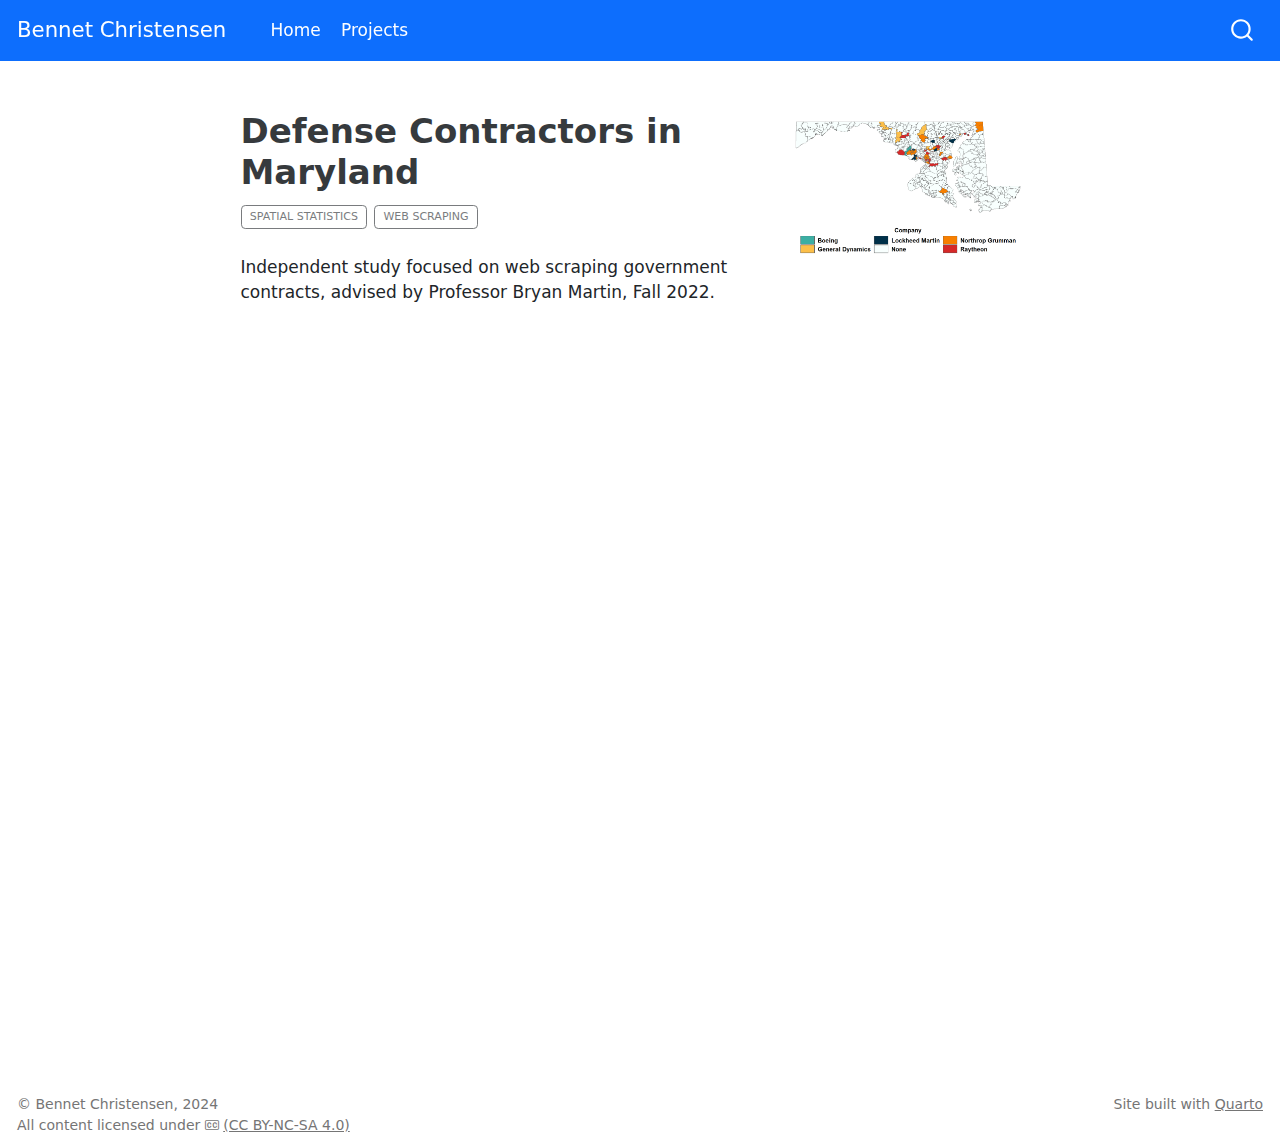
<file: docs/projects/contracts/contracts.html>
<!DOCTYPE html>
<html xmlns="http://www.w3.org/1999/xhtml" lang="en" xml:lang="en"><head>

<meta charset="utf-8">
<meta name="generator" content="quarto-1.3.353">

<meta name="viewport" content="width=device-width, initial-scale=1.0, user-scalable=yes">

<meta name="description" content="Independent Study">

<title>Bennet Christensen - Defense Contractors in Maryland</title>
<style>
code{white-space: pre-wrap;}
span.smallcaps{font-variant: small-caps;}
div.columns{display: flex; gap: min(4vw, 1.5em);}
div.column{flex: auto; overflow-x: auto;}
div.hanging-indent{margin-left: 1.5em; text-indent: -1.5em;}
ul.task-list{list-style: none;}
ul.task-list li input[type="checkbox"] {
  width: 0.8em;
  margin: 0 0.8em 0.2em -1em; /* quarto-specific, see https://github.com/quarto-dev/quarto-cli/issues/4556 */ 
  vertical-align: middle;
}
</style>


<script src="../../site_libs/quarto-nav/quarto-nav.js"></script>
<script src="../../site_libs/quarto-nav/headroom.min.js"></script>
<script src="../../site_libs/clipboard/clipboard.min.js"></script>
<script src="../../site_libs/quarto-search/autocomplete.umd.js"></script>
<script src="../../site_libs/quarto-search/fuse.min.js"></script>
<script src="../../site_libs/quarto-search/quarto-search.js"></script>
<meta name="quarto:offset" content="../../">
<script src="../../site_libs/quarto-html/quarto.js"></script>
<script src="../../site_libs/quarto-html/popper.min.js"></script>
<script src="../../site_libs/quarto-html/tippy.umd.min.js"></script>
<link href="../../site_libs/quarto-html/tippy.css" rel="stylesheet">
<link href="../../site_libs/quarto-html/quarto-syntax-highlighting.css" rel="stylesheet" id="quarto-text-highlighting-styles">
<script src="../../site_libs/bootstrap/bootstrap.min.js"></script>
<link href="../../site_libs/bootstrap/bootstrap-icons.css" rel="stylesheet">
<link href="../../site_libs/bootstrap/bootstrap.min.css" rel="stylesheet" id="quarto-bootstrap" data-mode="light">
<script id="quarto-search-options" type="application/json">{
  "location": "navbar",
  "copy-button": false,
  "collapse-after": 3,
  "panel-placement": "end",
  "type": "overlay",
  "limit": 20,
  "language": {
    "search-no-results-text": "No results",
    "search-matching-documents-text": "matching documents",
    "search-copy-link-title": "Copy link to search",
    "search-hide-matches-text": "Hide additional matches",
    "search-more-match-text": "more match in this document",
    "search-more-matches-text": "more matches in this document",
    "search-clear-button-title": "Clear",
    "search-detached-cancel-button-title": "Cancel",
    "search-submit-button-title": "Submit"
  }
}</script>


</head>

<body class="nav-fixed fullcontent">

<div id="quarto-search-results"></div>
  <header id="quarto-header" class="headroom fixed-top">
    <nav class="navbar navbar-expand-lg navbar-dark ">
      <div class="navbar-container container-fluid">
      <div class="navbar-brand-container">
    <a class="navbar-brand" href="../../index.html">
    <span class="navbar-title">Bennet Christensen</span>
    </a>
  </div>
            <div id="quarto-search" class="" title="Search"></div>
          <button class="navbar-toggler" type="button" data-bs-toggle="collapse" data-bs-target="#navbarCollapse" aria-controls="navbarCollapse" aria-expanded="false" aria-label="Toggle navigation" onclick="if (window.quartoToggleHeadroom) { window.quartoToggleHeadroom(); }">
  <span class="navbar-toggler-icon"></span>
</button>
          <div class="collapse navbar-collapse" id="navbarCollapse">
            <ul class="navbar-nav navbar-nav-scroll me-auto">
  <li class="nav-item">
    <a class="nav-link" href="../../index.html" rel="" target="">
 <span class="menu-text">Home</span></a>
  </li>  
  <li class="nav-item">
    <a class="nav-link" href="../../projects.html" rel="" target="">
 <span class="menu-text">Projects</span></a>
  </li>  
</ul>
            <div class="quarto-navbar-tools ms-auto">
</div>
          </div> <!-- /navcollapse -->
      </div> <!-- /container-fluid -->
    </nav>
</header>
<!-- content -->
<div id="quarto-content" class="quarto-container page-columns page-rows-contents page-layout-article page-navbar">
<!-- sidebar -->
<!-- margin-sidebar -->
    
<!-- main -->
<div class="quarto-about-solana column-body">
  <div class="about-entity">
    <div class="entity-contents">
      <header id="title-block-header" class="quarto-title-block default">
<div class="quarto-title">
<h1 class="title">Defense Contractors in Maryland</h1>
  <div class="quarto-categories">
    <div class="quarto-category">Spatial Statistics</div>
    <div class="quarto-category">Web Scraping</div>
  </div>
  </div>
<div>
  <div class="description">
    Independent Study
  </div>
</div>
<div class="quarto-title-meta">
  </div>
</header> 
      <div class="about-contents"><main class="content" id="quarto-document-content">
<p>Independent study focused on web scraping government contracts, advised by Professor Bryan Martin, Fall 2022.</p>
<div class="cell">
<style type="text/css">
#title-block-header .description {
    display: none;
}
</style>
</div>
<div class="cell">
<style type="text/css">
.embed-container {
    position: relative;
    padding-bottom: 129%;
    height: 0;
    overflow: hidden;
    max-width: 100%;
}
.embed-container iframe,
.embed-container object,
.embed-container embed {
    position: absolute;
    top: 0;
    left: 0;
    width: 100%;
    height: 100%;
}
</style>
</div>
<div class="embed-container">
  <iframe src="contracts.pdf" style="border: 0.5px"></iframe>
</div>


</main></div>
    </div>
    <img src="featured.png" class="about-image
  rounded " style="width: 15em;">
  </div>
</div>
 <!-- /main -->
<script id="quarto-html-after-body" type="application/javascript">
window.document.addEventListener("DOMContentLoaded", function (event) {
  const toggleBodyColorMode = (bsSheetEl) => {
    const mode = bsSheetEl.getAttribute("data-mode");
    const bodyEl = window.document.querySelector("body");
    if (mode === "dark") {
      bodyEl.classList.add("quarto-dark");
      bodyEl.classList.remove("quarto-light");
    } else {
      bodyEl.classList.add("quarto-light");
      bodyEl.classList.remove("quarto-dark");
    }
  }
  const toggleBodyColorPrimary = () => {
    const bsSheetEl = window.document.querySelector("link#quarto-bootstrap");
    if (bsSheetEl) {
      toggleBodyColorMode(bsSheetEl);
    }
  }
  toggleBodyColorPrimary();  
  const isCodeAnnotation = (el) => {
    for (const clz of el.classList) {
      if (clz.startsWith('code-annotation-')) {                     
        return true;
      }
    }
    return false;
  }
  const clipboard = new window.ClipboardJS('.code-copy-button', {
    text: function(trigger) {
      const codeEl = trigger.previousElementSibling.cloneNode(true);
      for (const childEl of codeEl.children) {
        if (isCodeAnnotation(childEl)) {
          childEl.remove();
        }
      }
      return codeEl.innerText;
    }
  });
  clipboard.on('success', function(e) {
    // button target
    const button = e.trigger;
    // don't keep focus
    button.blur();
    // flash "checked"
    button.classList.add('code-copy-button-checked');
    var currentTitle = button.getAttribute("title");
    button.setAttribute("title", "Copied!");
    let tooltip;
    if (window.bootstrap) {
      button.setAttribute("data-bs-toggle", "tooltip");
      button.setAttribute("data-bs-placement", "left");
      button.setAttribute("data-bs-title", "Copied!");
      tooltip = new bootstrap.Tooltip(button, 
        { trigger: "manual", 
          customClass: "code-copy-button-tooltip",
          offset: [0, -8]});
      tooltip.show();    
    }
    setTimeout(function() {
      if (tooltip) {
        tooltip.hide();
        button.removeAttribute("data-bs-title");
        button.removeAttribute("data-bs-toggle");
        button.removeAttribute("data-bs-placement");
      }
      button.setAttribute("title", currentTitle);
      button.classList.remove('code-copy-button-checked');
    }, 1000);
    // clear code selection
    e.clearSelection();
  });
  function tippyHover(el, contentFn) {
    const config = {
      allowHTML: true,
      content: contentFn,
      maxWidth: 500,
      delay: 100,
      arrow: false,
      appendTo: function(el) {
          return el.parentElement;
      },
      interactive: true,
      interactiveBorder: 10,
      theme: 'quarto',
      placement: 'bottom-start'
    };
    window.tippy(el, config); 
  }
  const noterefs = window.document.querySelectorAll('a[role="doc-noteref"]');
  for (var i=0; i<noterefs.length; i++) {
    const ref = noterefs[i];
    tippyHover(ref, function() {
      // use id or data attribute instead here
      let href = ref.getAttribute('data-footnote-href') || ref.getAttribute('href');
      try { href = new URL(href).hash; } catch {}
      const id = href.replace(/^#\/?/, "");
      const note = window.document.getElementById(id);
      return note.innerHTML;
    });
  }
      let selectedAnnoteEl;
      const selectorForAnnotation = ( cell, annotation) => {
        let cellAttr = 'data-code-cell="' + cell + '"';
        let lineAttr = 'data-code-annotation="' +  annotation + '"';
        const selector = 'span[' + cellAttr + '][' + lineAttr + ']';
        return selector;
      }
      const selectCodeLines = (annoteEl) => {
        const doc = window.document;
        const targetCell = annoteEl.getAttribute("data-target-cell");
        const targetAnnotation = annoteEl.getAttribute("data-target-annotation");
        const annoteSpan = window.document.querySelector(selectorForAnnotation(targetCell, targetAnnotation));
        const lines = annoteSpan.getAttribute("data-code-lines").split(",");
        const lineIds = lines.map((line) => {
          return targetCell + "-" + line;
        })
        let top = null;
        let height = null;
        let parent = null;
        if (lineIds.length > 0) {
            //compute the position of the single el (top and bottom and make a div)
            const el = window.document.getElementById(lineIds[0]);
            top = el.offsetTop;
            height = el.offsetHeight;
            parent = el.parentElement.parentElement;
          if (lineIds.length > 1) {
            const lastEl = window.document.getElementById(lineIds[lineIds.length - 1]);
            const bottom = lastEl.offsetTop + lastEl.offsetHeight;
            height = bottom - top;
          }
          if (top !== null && height !== null && parent !== null) {
            // cook up a div (if necessary) and position it 
            let div = window.document.getElementById("code-annotation-line-highlight");
            if (div === null) {
              div = window.document.createElement("div");
              div.setAttribute("id", "code-annotation-line-highlight");
              div.style.position = 'absolute';
              parent.appendChild(div);
            }
            div.style.top = top - 2 + "px";
            div.style.height = height + 4 + "px";
            let gutterDiv = window.document.getElementById("code-annotation-line-highlight-gutter");
            if (gutterDiv === null) {
              gutterDiv = window.document.createElement("div");
              gutterDiv.setAttribute("id", "code-annotation-line-highlight-gutter");
              gutterDiv.style.position = 'absolute';
              const codeCell = window.document.getElementById(targetCell);
              const gutter = codeCell.querySelector('.code-annotation-gutter');
              gutter.appendChild(gutterDiv);
            }
            gutterDiv.style.top = top - 2 + "px";
            gutterDiv.style.height = height + 4 + "px";
          }
          selectedAnnoteEl = annoteEl;
        }
      };
      const unselectCodeLines = () => {
        const elementsIds = ["code-annotation-line-highlight", "code-annotation-line-highlight-gutter"];
        elementsIds.forEach((elId) => {
          const div = window.document.getElementById(elId);
          if (div) {
            div.remove();
          }
        });
        selectedAnnoteEl = undefined;
      };
      // Attach click handler to the DT
      const annoteDls = window.document.querySelectorAll('dt[data-target-cell]');
      for (const annoteDlNode of annoteDls) {
        annoteDlNode.addEventListener('click', (event) => {
          const clickedEl = event.target;
          if (clickedEl !== selectedAnnoteEl) {
            unselectCodeLines();
            const activeEl = window.document.querySelector('dt[data-target-cell].code-annotation-active');
            if (activeEl) {
              activeEl.classList.remove('code-annotation-active');
            }
            selectCodeLines(clickedEl);
            clickedEl.classList.add('code-annotation-active');
          } else {
            // Unselect the line
            unselectCodeLines();
            clickedEl.classList.remove('code-annotation-active');
          }
        });
      }
  const findCites = (el) => {
    const parentEl = el.parentElement;
    if (parentEl) {
      const cites = parentEl.dataset.cites;
      if (cites) {
        return {
          el,
          cites: cites.split(' ')
        };
      } else {
        return findCites(el.parentElement)
      }
    } else {
      return undefined;
    }
  };
  var bibliorefs = window.document.querySelectorAll('a[role="doc-biblioref"]');
  for (var i=0; i<bibliorefs.length; i++) {
    const ref = bibliorefs[i];
    const citeInfo = findCites(ref);
    if (citeInfo) {
      tippyHover(citeInfo.el, function() {
        var popup = window.document.createElement('div');
        citeInfo.cites.forEach(function(cite) {
          var citeDiv = window.document.createElement('div');
          citeDiv.classList.add('hanging-indent');
          citeDiv.classList.add('csl-entry');
          var biblioDiv = window.document.getElementById('ref-' + cite);
          if (biblioDiv) {
            citeDiv.innerHTML = biblioDiv.innerHTML;
          }
          popup.appendChild(citeDiv);
        });
        return popup.innerHTML;
      });
    }
  }
});
</script>
</div> <!-- /content -->
<footer class="footer">
  <div class="nav-footer">
    <div class="nav-footer-left">© Bennet Christensen, 2024<br> All content licensed under <i class="bi-badge-cc"></i> <a href="http://creativecommons.org/licenses/by-nc-sa/4.0/">(CC BY-NC-SA 4.0)</a></div>   
    <div class="nav-footer-center">
      &nbsp;
    </div>
    <div class="nav-footer-right">Site built with <a href="https://quarto.org/">Quarto</a></div>
  </div>
</footer>



</body></html>
</file>
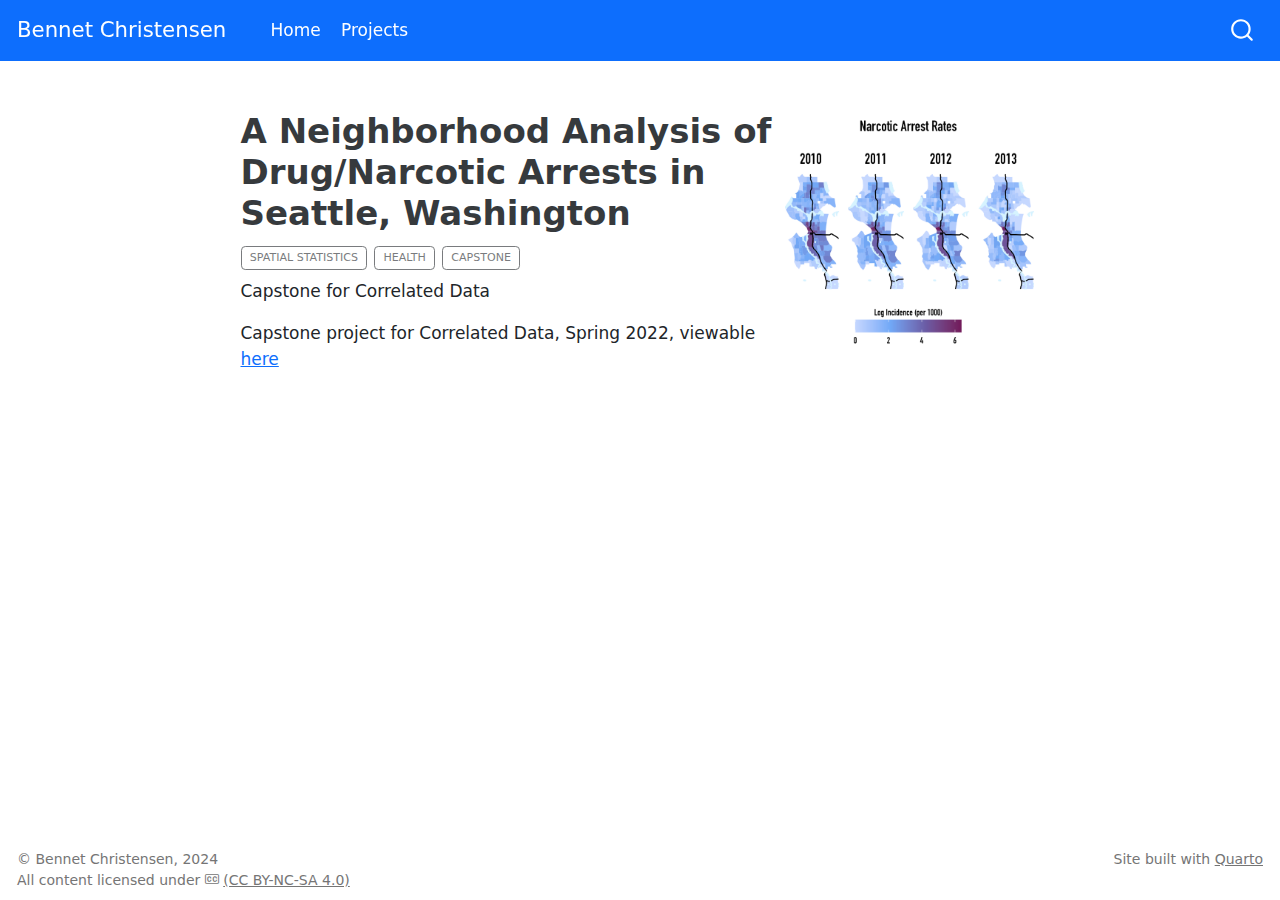
<file: docs/projects/correlated/correlated.html>
<!DOCTYPE html>
<html xmlns="http://www.w3.org/1999/xhtml" lang="en" xml:lang="en"><head>

<meta charset="utf-8">
<meta name="generator" content="quarto-1.3.353">

<meta name="viewport" content="width=device-width, initial-scale=1.0, user-scalable=yes">

<meta name="description" content="Capstone for Correlated Data">

<title>Bennet Christensen - A Neighborhood Analysis of Drug/Narcotic Arrests in Seattle, Washington</title>
<style>
code{white-space: pre-wrap;}
span.smallcaps{font-variant: small-caps;}
div.columns{display: flex; gap: min(4vw, 1.5em);}
div.column{flex: auto; overflow-x: auto;}
div.hanging-indent{margin-left: 1.5em; text-indent: -1.5em;}
ul.task-list{list-style: none;}
ul.task-list li input[type="checkbox"] {
  width: 0.8em;
  margin: 0 0.8em 0.2em -1em; /* quarto-specific, see https://github.com/quarto-dev/quarto-cli/issues/4556 */ 
  vertical-align: middle;
}
</style>


<script src="../../site_libs/quarto-nav/quarto-nav.js"></script>
<script src="../../site_libs/quarto-nav/headroom.min.js"></script>
<script src="../../site_libs/clipboard/clipboard.min.js"></script>
<script src="../../site_libs/quarto-search/autocomplete.umd.js"></script>
<script src="../../site_libs/quarto-search/fuse.min.js"></script>
<script src="../../site_libs/quarto-search/quarto-search.js"></script>
<meta name="quarto:offset" content="../../">
<script src="../../site_libs/quarto-html/quarto.js"></script>
<script src="../../site_libs/quarto-html/popper.min.js"></script>
<script src="../../site_libs/quarto-html/tippy.umd.min.js"></script>
<link href="../../site_libs/quarto-html/tippy.css" rel="stylesheet">
<link href="../../site_libs/quarto-html/quarto-syntax-highlighting.css" rel="stylesheet" id="quarto-text-highlighting-styles">
<script src="../../site_libs/bootstrap/bootstrap.min.js"></script>
<link href="../../site_libs/bootstrap/bootstrap-icons.css" rel="stylesheet">
<link href="../../site_libs/bootstrap/bootstrap.min.css" rel="stylesheet" id="quarto-bootstrap" data-mode="light">
<script id="quarto-search-options" type="application/json">{
  "location": "navbar",
  "copy-button": false,
  "collapse-after": 3,
  "panel-placement": "end",
  "type": "overlay",
  "limit": 20,
  "language": {
    "search-no-results-text": "No results",
    "search-matching-documents-text": "matching documents",
    "search-copy-link-title": "Copy link to search",
    "search-hide-matches-text": "Hide additional matches",
    "search-more-match-text": "more match in this document",
    "search-more-matches-text": "more matches in this document",
    "search-clear-button-title": "Clear",
    "search-detached-cancel-button-title": "Cancel",
    "search-submit-button-title": "Submit"
  }
}</script>


</head>

<body class="nav-fixed fullcontent">

<div id="quarto-search-results"></div>
  <header id="quarto-header" class="headroom fixed-top">
    <nav class="navbar navbar-expand-lg navbar-dark ">
      <div class="navbar-container container-fluid">
      <div class="navbar-brand-container">
    <a class="navbar-brand" href="../../index.html">
    <span class="navbar-title">Bennet Christensen</span>
    </a>
  </div>
            <div id="quarto-search" class="" title="Search"></div>
          <button class="navbar-toggler" type="button" data-bs-toggle="collapse" data-bs-target="#navbarCollapse" aria-controls="navbarCollapse" aria-expanded="false" aria-label="Toggle navigation" onclick="if (window.quartoToggleHeadroom) { window.quartoToggleHeadroom(); }">
  <span class="navbar-toggler-icon"></span>
</button>
          <div class="collapse navbar-collapse" id="navbarCollapse">
            <ul class="navbar-nav navbar-nav-scroll me-auto">
  <li class="nav-item">
    <a class="nav-link" href="../../index.html" rel="" target="">
 <span class="menu-text">Home</span></a>
  </li>  
  <li class="nav-item">
    <a class="nav-link" href="../../projects.html" rel="" target="">
 <span class="menu-text">Projects</span></a>
  </li>  
</ul>
            <div class="quarto-navbar-tools ms-auto">
</div>
          </div> <!-- /navcollapse -->
      </div> <!-- /container-fluid -->
    </nav>
</header>
<!-- content -->
<div id="quarto-content" class="quarto-container page-columns page-rows-contents page-layout-article page-navbar">
<!-- sidebar -->
<!-- margin-sidebar -->
    
<!-- main -->
<div class="quarto-about-solana column-body">
  <div class="about-entity">
    <div class="entity-contents">
      <header id="title-block-header" class="quarto-title-block default">
<div class="quarto-title">
<h1 class="title">A Neighborhood Analysis of Drug/Narcotic Arrests in Seattle, Washington</h1>
  <div class="quarto-categories">
    <div class="quarto-category">Spatial Statistics</div>
    <div class="quarto-category">Health</div>
    <div class="quarto-category">Capstone</div>
  </div>
  </div>
<div>
  <div class="description">
    Capstone for Correlated Data
  </div>
</div>
<div class="quarto-title-meta">
  </div>
</header> 
      <div class="about-contents"><main class="content" id="quarto-document-content">
<p>Capstone project for Correlated Data, Spring 2022, viewable <a href="corr.html">here</a></p>


</main></div>
    </div>
    <img src="featured.png" class="about-image
  rounded " style="width: 15em;">
  </div>
</div>
 <!-- /main -->
<script id="quarto-html-after-body" type="application/javascript">
window.document.addEventListener("DOMContentLoaded", function (event) {
  const toggleBodyColorMode = (bsSheetEl) => {
    const mode = bsSheetEl.getAttribute("data-mode");
    const bodyEl = window.document.querySelector("body");
    if (mode === "dark") {
      bodyEl.classList.add("quarto-dark");
      bodyEl.classList.remove("quarto-light");
    } else {
      bodyEl.classList.add("quarto-light");
      bodyEl.classList.remove("quarto-dark");
    }
  }
  const toggleBodyColorPrimary = () => {
    const bsSheetEl = window.document.querySelector("link#quarto-bootstrap");
    if (bsSheetEl) {
      toggleBodyColorMode(bsSheetEl);
    }
  }
  toggleBodyColorPrimary();  
  const isCodeAnnotation = (el) => {
    for (const clz of el.classList) {
      if (clz.startsWith('code-annotation-')) {                     
        return true;
      }
    }
    return false;
  }
  const clipboard = new window.ClipboardJS('.code-copy-button', {
    text: function(trigger) {
      const codeEl = trigger.previousElementSibling.cloneNode(true);
      for (const childEl of codeEl.children) {
        if (isCodeAnnotation(childEl)) {
          childEl.remove();
        }
      }
      return codeEl.innerText;
    }
  });
  clipboard.on('success', function(e) {
    // button target
    const button = e.trigger;
    // don't keep focus
    button.blur();
    // flash "checked"
    button.classList.add('code-copy-button-checked');
    var currentTitle = button.getAttribute("title");
    button.setAttribute("title", "Copied!");
    let tooltip;
    if (window.bootstrap) {
      button.setAttribute("data-bs-toggle", "tooltip");
      button.setAttribute("data-bs-placement", "left");
      button.setAttribute("data-bs-title", "Copied!");
      tooltip = new bootstrap.Tooltip(button, 
        { trigger: "manual", 
          customClass: "code-copy-button-tooltip",
          offset: [0, -8]});
      tooltip.show();    
    }
    setTimeout(function() {
      if (tooltip) {
        tooltip.hide();
        button.removeAttribute("data-bs-title");
        button.removeAttribute("data-bs-toggle");
        button.removeAttribute("data-bs-placement");
      }
      button.setAttribute("title", currentTitle);
      button.classList.remove('code-copy-button-checked');
    }, 1000);
    // clear code selection
    e.clearSelection();
  });
  function tippyHover(el, contentFn) {
    const config = {
      allowHTML: true,
      content: contentFn,
      maxWidth: 500,
      delay: 100,
      arrow: false,
      appendTo: function(el) {
          return el.parentElement;
      },
      interactive: true,
      interactiveBorder: 10,
      theme: 'quarto',
      placement: 'bottom-start'
    };
    window.tippy(el, config); 
  }
  const noterefs = window.document.querySelectorAll('a[role="doc-noteref"]');
  for (var i=0; i<noterefs.length; i++) {
    const ref = noterefs[i];
    tippyHover(ref, function() {
      // use id or data attribute instead here
      let href = ref.getAttribute('data-footnote-href') || ref.getAttribute('href');
      try { href = new URL(href).hash; } catch {}
      const id = href.replace(/^#\/?/, "");
      const note = window.document.getElementById(id);
      return note.innerHTML;
    });
  }
      let selectedAnnoteEl;
      const selectorForAnnotation = ( cell, annotation) => {
        let cellAttr = 'data-code-cell="' + cell + '"';
        let lineAttr = 'data-code-annotation="' +  annotation + '"';
        const selector = 'span[' + cellAttr + '][' + lineAttr + ']';
        return selector;
      }
      const selectCodeLines = (annoteEl) => {
        const doc = window.document;
        const targetCell = annoteEl.getAttribute("data-target-cell");
        const targetAnnotation = annoteEl.getAttribute("data-target-annotation");
        const annoteSpan = window.document.querySelector(selectorForAnnotation(targetCell, targetAnnotation));
        const lines = annoteSpan.getAttribute("data-code-lines").split(",");
        const lineIds = lines.map((line) => {
          return targetCell + "-" + line;
        })
        let top = null;
        let height = null;
        let parent = null;
        if (lineIds.length > 0) {
            //compute the position of the single el (top and bottom and make a div)
            const el = window.document.getElementById(lineIds[0]);
            top = el.offsetTop;
            height = el.offsetHeight;
            parent = el.parentElement.parentElement;
          if (lineIds.length > 1) {
            const lastEl = window.document.getElementById(lineIds[lineIds.length - 1]);
            const bottom = lastEl.offsetTop + lastEl.offsetHeight;
            height = bottom - top;
          }
          if (top !== null && height !== null && parent !== null) {
            // cook up a div (if necessary) and position it 
            let div = window.document.getElementById("code-annotation-line-highlight");
            if (div === null) {
              div = window.document.createElement("div");
              div.setAttribute("id", "code-annotation-line-highlight");
              div.style.position = 'absolute';
              parent.appendChild(div);
            }
            div.style.top = top - 2 + "px";
            div.style.height = height + 4 + "px";
            let gutterDiv = window.document.getElementById("code-annotation-line-highlight-gutter");
            if (gutterDiv === null) {
              gutterDiv = window.document.createElement("div");
              gutterDiv.setAttribute("id", "code-annotation-line-highlight-gutter");
              gutterDiv.style.position = 'absolute';
              const codeCell = window.document.getElementById(targetCell);
              const gutter = codeCell.querySelector('.code-annotation-gutter');
              gutter.appendChild(gutterDiv);
            }
            gutterDiv.style.top = top - 2 + "px";
            gutterDiv.style.height = height + 4 + "px";
          }
          selectedAnnoteEl = annoteEl;
        }
      };
      const unselectCodeLines = () => {
        const elementsIds = ["code-annotation-line-highlight", "code-annotation-line-highlight-gutter"];
        elementsIds.forEach((elId) => {
          const div = window.document.getElementById(elId);
          if (div) {
            div.remove();
          }
        });
        selectedAnnoteEl = undefined;
      };
      // Attach click handler to the DT
      const annoteDls = window.document.querySelectorAll('dt[data-target-cell]');
      for (const annoteDlNode of annoteDls) {
        annoteDlNode.addEventListener('click', (event) => {
          const clickedEl = event.target;
          if (clickedEl !== selectedAnnoteEl) {
            unselectCodeLines();
            const activeEl = window.document.querySelector('dt[data-target-cell].code-annotation-active');
            if (activeEl) {
              activeEl.classList.remove('code-annotation-active');
            }
            selectCodeLines(clickedEl);
            clickedEl.classList.add('code-annotation-active');
          } else {
            // Unselect the line
            unselectCodeLines();
            clickedEl.classList.remove('code-annotation-active');
          }
        });
      }
  const findCites = (el) => {
    const parentEl = el.parentElement;
    if (parentEl) {
      const cites = parentEl.dataset.cites;
      if (cites) {
        return {
          el,
          cites: cites.split(' ')
        };
      } else {
        return findCites(el.parentElement)
      }
    } else {
      return undefined;
    }
  };
  var bibliorefs = window.document.querySelectorAll('a[role="doc-biblioref"]');
  for (var i=0; i<bibliorefs.length; i++) {
    const ref = bibliorefs[i];
    const citeInfo = findCites(ref);
    if (citeInfo) {
      tippyHover(citeInfo.el, function() {
        var popup = window.document.createElement('div');
        citeInfo.cites.forEach(function(cite) {
          var citeDiv = window.document.createElement('div');
          citeDiv.classList.add('hanging-indent');
          citeDiv.classList.add('csl-entry');
          var biblioDiv = window.document.getElementById('ref-' + cite);
          if (biblioDiv) {
            citeDiv.innerHTML = biblioDiv.innerHTML;
          }
          popup.appendChild(citeDiv);
        });
        return popup.innerHTML;
      });
    }
  }
});
</script>
</div> <!-- /content -->
<footer class="footer">
  <div class="nav-footer">
    <div class="nav-footer-left">© Bennet Christensen, 2024<br> All content licensed under <i class="bi-badge-cc"></i> <a href="http://creativecommons.org/licenses/by-nc-sa/4.0/">(CC BY-NC-SA 4.0)</a></div>   
    <div class="nav-footer-center">
      &nbsp;
    </div>
    <div class="nav-footer-right">Site built with <a href="https://quarto.org/">Quarto</a></div>
  </div>
</footer>



</body></html>
</file>
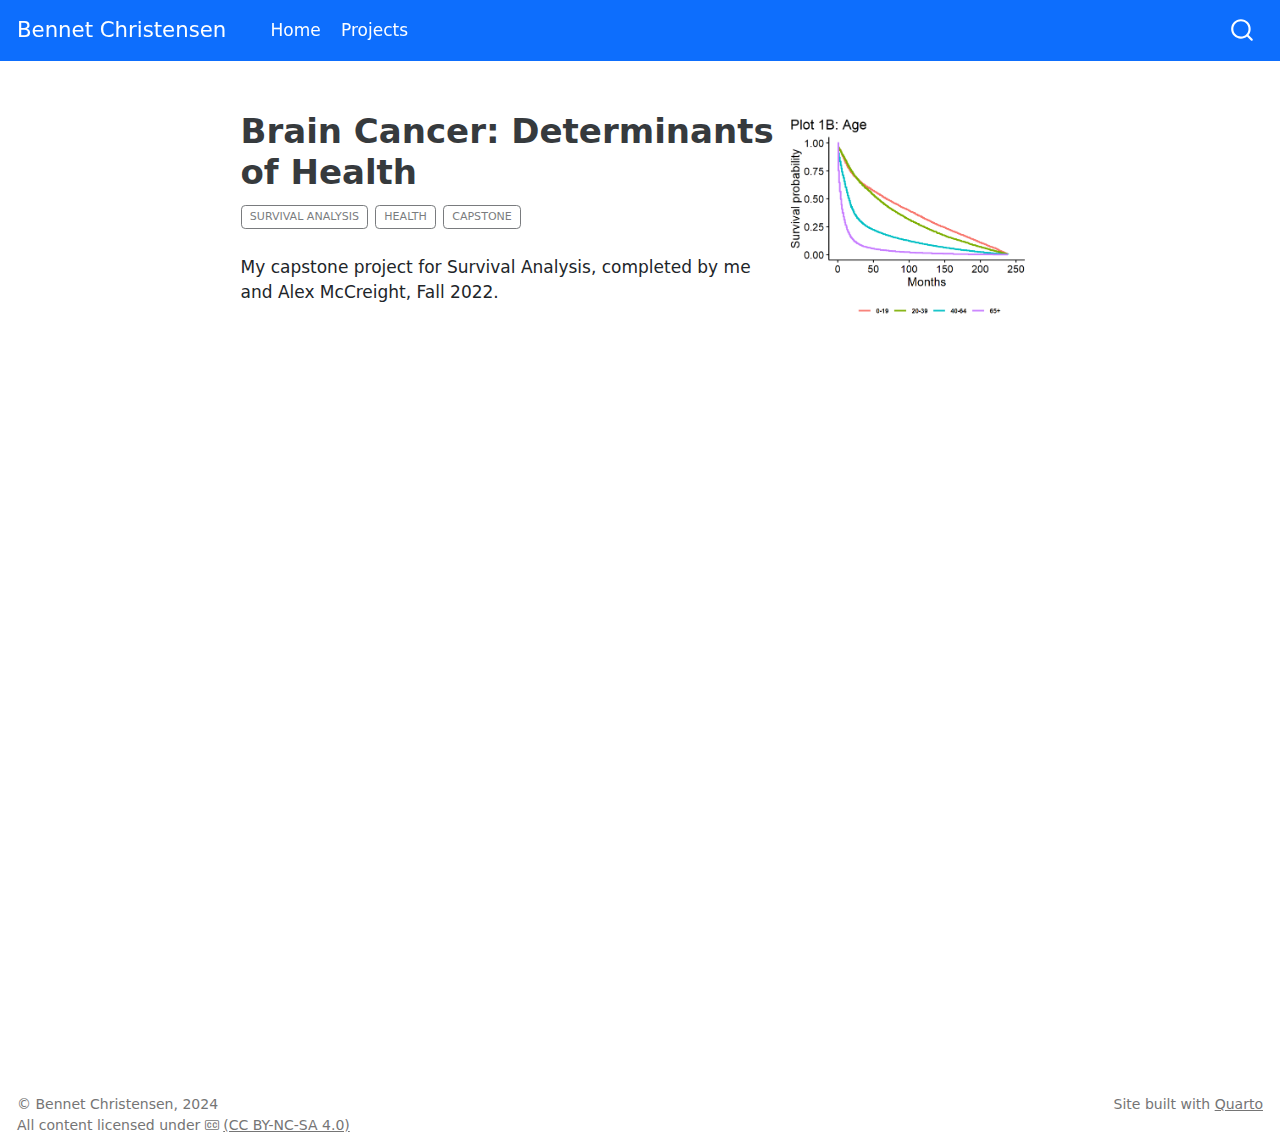
<file: docs/projects/survival/survival.html>
<!DOCTYPE html>
<html xmlns="http://www.w3.org/1999/xhtml" lang="en" xml:lang="en"><head>

<meta charset="utf-8">
<meta name="generator" content="quarto-1.3.353">

<meta name="viewport" content="width=device-width, initial-scale=1.0, user-scalable=yes">

<meta name="description" content="Capstone for Survival Analysis">

<title>Bennet Christensen - Brain Cancer: Determinants of Health</title>
<style>
code{white-space: pre-wrap;}
span.smallcaps{font-variant: small-caps;}
div.columns{display: flex; gap: min(4vw, 1.5em);}
div.column{flex: auto; overflow-x: auto;}
div.hanging-indent{margin-left: 1.5em; text-indent: -1.5em;}
ul.task-list{list-style: none;}
ul.task-list li input[type="checkbox"] {
  width: 0.8em;
  margin: 0 0.8em 0.2em -1em; /* quarto-specific, see https://github.com/quarto-dev/quarto-cli/issues/4556 */ 
  vertical-align: middle;
}
</style>


<script src="../../site_libs/quarto-nav/quarto-nav.js"></script>
<script src="../../site_libs/quarto-nav/headroom.min.js"></script>
<script src="../../site_libs/clipboard/clipboard.min.js"></script>
<script src="../../site_libs/quarto-search/autocomplete.umd.js"></script>
<script src="../../site_libs/quarto-search/fuse.min.js"></script>
<script src="../../site_libs/quarto-search/quarto-search.js"></script>
<meta name="quarto:offset" content="../../">
<script src="../../site_libs/quarto-html/quarto.js"></script>
<script src="../../site_libs/quarto-html/popper.min.js"></script>
<script src="../../site_libs/quarto-html/tippy.umd.min.js"></script>
<link href="../../site_libs/quarto-html/tippy.css" rel="stylesheet">
<link href="../../site_libs/quarto-html/quarto-syntax-highlighting.css" rel="stylesheet" id="quarto-text-highlighting-styles">
<script src="../../site_libs/bootstrap/bootstrap.min.js"></script>
<link href="../../site_libs/bootstrap/bootstrap-icons.css" rel="stylesheet">
<link href="../../site_libs/bootstrap/bootstrap.min.css" rel="stylesheet" id="quarto-bootstrap" data-mode="light">
<script id="quarto-search-options" type="application/json">{
  "location": "navbar",
  "copy-button": false,
  "collapse-after": 3,
  "panel-placement": "end",
  "type": "overlay",
  "limit": 20,
  "language": {
    "search-no-results-text": "No results",
    "search-matching-documents-text": "matching documents",
    "search-copy-link-title": "Copy link to search",
    "search-hide-matches-text": "Hide additional matches",
    "search-more-match-text": "more match in this document",
    "search-more-matches-text": "more matches in this document",
    "search-clear-button-title": "Clear",
    "search-detached-cancel-button-title": "Cancel",
    "search-submit-button-title": "Submit"
  }
}</script>


</head>

<body class="nav-fixed fullcontent">

<div id="quarto-search-results"></div>
  <header id="quarto-header" class="headroom fixed-top">
    <nav class="navbar navbar-expand-lg navbar-dark ">
      <div class="navbar-container container-fluid">
      <div class="navbar-brand-container">
    <a class="navbar-brand" href="../../index.html">
    <span class="navbar-title">Bennet Christensen</span>
    </a>
  </div>
            <div id="quarto-search" class="" title="Search"></div>
          <button class="navbar-toggler" type="button" data-bs-toggle="collapse" data-bs-target="#navbarCollapse" aria-controls="navbarCollapse" aria-expanded="false" aria-label="Toggle navigation" onclick="if (window.quartoToggleHeadroom) { window.quartoToggleHeadroom(); }">
  <span class="navbar-toggler-icon"></span>
</button>
          <div class="collapse navbar-collapse" id="navbarCollapse">
            <ul class="navbar-nav navbar-nav-scroll me-auto">
  <li class="nav-item">
    <a class="nav-link" href="../../index.html" rel="" target="">
 <span class="menu-text">Home</span></a>
  </li>  
  <li class="nav-item">
    <a class="nav-link" href="../../projects.html" rel="" target="">
 <span class="menu-text">Projects</span></a>
  </li>  
</ul>
            <div class="quarto-navbar-tools ms-auto">
</div>
          </div> <!-- /navcollapse -->
      </div> <!-- /container-fluid -->
    </nav>
</header>
<!-- content -->
<div id="quarto-content" class="quarto-container page-columns page-rows-contents page-layout-article page-navbar">
<!-- sidebar -->
<!-- margin-sidebar -->
    
<!-- main -->
<div class="quarto-about-solana column-body">
  <div class="about-entity">
    <div class="entity-contents">
      <header id="title-block-header" class="quarto-title-block default">
<div class="quarto-title">
<h1 class="title">Brain Cancer: Determinants of Health</h1>
  <div class="quarto-categories">
    <div class="quarto-category">Survival Analysis</div>
    <div class="quarto-category">Health</div>
    <div class="quarto-category">Capstone</div>
  </div>
  </div>
<div>
  <div class="description">
    Capstone for Survival Analysis
  </div>
</div>
<div class="quarto-title-meta">
  </div>
</header> 
      <div class="about-contents"><main class="content" id="quarto-document-content">
<p>My capstone project for Survival Analysis, completed by me and Alex McCreight, Fall 2022.</p>
<div class="cell">
<style type="text/css">
#title-block-header .description {
    display: none;
}
</style>
</div>
<div class="cell">
<style type="text/css">
.embed-container {
    position: relative;
    padding-bottom: 129%;
    height: 0;
    overflow: hidden;
    max-width: 100%;
}
.embed-container iframe,
.embed-container object,
.embed-container embed {
    position: absolute;
    top: 0;
    left: 0;
    width: 100%;
    height: 100%;
}
</style>
</div>
<div class="embed-container">
  <iframe src="survival.pdf" style="border: 0.5px"></iframe>
</div>


</main></div>
    </div>
    <img src="featured.png" class="about-image
  rounded " style="width: 15em;">
  </div>
</div>
 <!-- /main -->
<script id="quarto-html-after-body" type="application/javascript">
window.document.addEventListener("DOMContentLoaded", function (event) {
  const toggleBodyColorMode = (bsSheetEl) => {
    const mode = bsSheetEl.getAttribute("data-mode");
    const bodyEl = window.document.querySelector("body");
    if (mode === "dark") {
      bodyEl.classList.add("quarto-dark");
      bodyEl.classList.remove("quarto-light");
    } else {
      bodyEl.classList.add("quarto-light");
      bodyEl.classList.remove("quarto-dark");
    }
  }
  const toggleBodyColorPrimary = () => {
    const bsSheetEl = window.document.querySelector("link#quarto-bootstrap");
    if (bsSheetEl) {
      toggleBodyColorMode(bsSheetEl);
    }
  }
  toggleBodyColorPrimary();  
  const isCodeAnnotation = (el) => {
    for (const clz of el.classList) {
      if (clz.startsWith('code-annotation-')) {                     
        return true;
      }
    }
    return false;
  }
  const clipboard = new window.ClipboardJS('.code-copy-button', {
    text: function(trigger) {
      const codeEl = trigger.previousElementSibling.cloneNode(true);
      for (const childEl of codeEl.children) {
        if (isCodeAnnotation(childEl)) {
          childEl.remove();
        }
      }
      return codeEl.innerText;
    }
  });
  clipboard.on('success', function(e) {
    // button target
    const button = e.trigger;
    // don't keep focus
    button.blur();
    // flash "checked"
    button.classList.add('code-copy-button-checked');
    var currentTitle = button.getAttribute("title");
    button.setAttribute("title", "Copied!");
    let tooltip;
    if (window.bootstrap) {
      button.setAttribute("data-bs-toggle", "tooltip");
      button.setAttribute("data-bs-placement", "left");
      button.setAttribute("data-bs-title", "Copied!");
      tooltip = new bootstrap.Tooltip(button, 
        { trigger: "manual", 
          customClass: "code-copy-button-tooltip",
          offset: [0, -8]});
      tooltip.show();    
    }
    setTimeout(function() {
      if (tooltip) {
        tooltip.hide();
        button.removeAttribute("data-bs-title");
        button.removeAttribute("data-bs-toggle");
        button.removeAttribute("data-bs-placement");
      }
      button.setAttribute("title", currentTitle);
      button.classList.remove('code-copy-button-checked');
    }, 1000);
    // clear code selection
    e.clearSelection();
  });
  function tippyHover(el, contentFn) {
    const config = {
      allowHTML: true,
      content: contentFn,
      maxWidth: 500,
      delay: 100,
      arrow: false,
      appendTo: function(el) {
          return el.parentElement;
      },
      interactive: true,
      interactiveBorder: 10,
      theme: 'quarto',
      placement: 'bottom-start'
    };
    window.tippy(el, config); 
  }
  const noterefs = window.document.querySelectorAll('a[role="doc-noteref"]');
  for (var i=0; i<noterefs.length; i++) {
    const ref = noterefs[i];
    tippyHover(ref, function() {
      // use id or data attribute instead here
      let href = ref.getAttribute('data-footnote-href') || ref.getAttribute('href');
      try { href = new URL(href).hash; } catch {}
      const id = href.replace(/^#\/?/, "");
      const note = window.document.getElementById(id);
      return note.innerHTML;
    });
  }
      let selectedAnnoteEl;
      const selectorForAnnotation = ( cell, annotation) => {
        let cellAttr = 'data-code-cell="' + cell + '"';
        let lineAttr = 'data-code-annotation="' +  annotation + '"';
        const selector = 'span[' + cellAttr + '][' + lineAttr + ']';
        return selector;
      }
      const selectCodeLines = (annoteEl) => {
        const doc = window.document;
        const targetCell = annoteEl.getAttribute("data-target-cell");
        const targetAnnotation = annoteEl.getAttribute("data-target-annotation");
        const annoteSpan = window.document.querySelector(selectorForAnnotation(targetCell, targetAnnotation));
        const lines = annoteSpan.getAttribute("data-code-lines").split(",");
        const lineIds = lines.map((line) => {
          return targetCell + "-" + line;
        })
        let top = null;
        let height = null;
        let parent = null;
        if (lineIds.length > 0) {
            //compute the position of the single el (top and bottom and make a div)
            const el = window.document.getElementById(lineIds[0]);
            top = el.offsetTop;
            height = el.offsetHeight;
            parent = el.parentElement.parentElement;
          if (lineIds.length > 1) {
            const lastEl = window.document.getElementById(lineIds[lineIds.length - 1]);
            const bottom = lastEl.offsetTop + lastEl.offsetHeight;
            height = bottom - top;
          }
          if (top !== null && height !== null && parent !== null) {
            // cook up a div (if necessary) and position it 
            let div = window.document.getElementById("code-annotation-line-highlight");
            if (div === null) {
              div = window.document.createElement("div");
              div.setAttribute("id", "code-annotation-line-highlight");
              div.style.position = 'absolute';
              parent.appendChild(div);
            }
            div.style.top = top - 2 + "px";
            div.style.height = height + 4 + "px";
            let gutterDiv = window.document.getElementById("code-annotation-line-highlight-gutter");
            if (gutterDiv === null) {
              gutterDiv = window.document.createElement("div");
              gutterDiv.setAttribute("id", "code-annotation-line-highlight-gutter");
              gutterDiv.style.position = 'absolute';
              const codeCell = window.document.getElementById(targetCell);
              const gutter = codeCell.querySelector('.code-annotation-gutter');
              gutter.appendChild(gutterDiv);
            }
            gutterDiv.style.top = top - 2 + "px";
            gutterDiv.style.height = height + 4 + "px";
          }
          selectedAnnoteEl = annoteEl;
        }
      };
      const unselectCodeLines = () => {
        const elementsIds = ["code-annotation-line-highlight", "code-annotation-line-highlight-gutter"];
        elementsIds.forEach((elId) => {
          const div = window.document.getElementById(elId);
          if (div) {
            div.remove();
          }
        });
        selectedAnnoteEl = undefined;
      };
      // Attach click handler to the DT
      const annoteDls = window.document.querySelectorAll('dt[data-target-cell]');
      for (const annoteDlNode of annoteDls) {
        annoteDlNode.addEventListener('click', (event) => {
          const clickedEl = event.target;
          if (clickedEl !== selectedAnnoteEl) {
            unselectCodeLines();
            const activeEl = window.document.querySelector('dt[data-target-cell].code-annotation-active');
            if (activeEl) {
              activeEl.classList.remove('code-annotation-active');
            }
            selectCodeLines(clickedEl);
            clickedEl.classList.add('code-annotation-active');
          } else {
            // Unselect the line
            unselectCodeLines();
            clickedEl.classList.remove('code-annotation-active');
          }
        });
      }
  const findCites = (el) => {
    const parentEl = el.parentElement;
    if (parentEl) {
      const cites = parentEl.dataset.cites;
      if (cites) {
        return {
          el,
          cites: cites.split(' ')
        };
      } else {
        return findCites(el.parentElement)
      }
    } else {
      return undefined;
    }
  };
  var bibliorefs = window.document.querySelectorAll('a[role="doc-biblioref"]');
  for (var i=0; i<bibliorefs.length; i++) {
    const ref = bibliorefs[i];
    const citeInfo = findCites(ref);
    if (citeInfo) {
      tippyHover(citeInfo.el, function() {
        var popup = window.document.createElement('div');
        citeInfo.cites.forEach(function(cite) {
          var citeDiv = window.document.createElement('div');
          citeDiv.classList.add('hanging-indent');
          citeDiv.classList.add('csl-entry');
          var biblioDiv = window.document.getElementById('ref-' + cite);
          if (biblioDiv) {
            citeDiv.innerHTML = biblioDiv.innerHTML;
          }
          popup.appendChild(citeDiv);
        });
        return popup.innerHTML;
      });
    }
  }
});
</script>
</div> <!-- /content -->
<footer class="footer">
  <div class="nav-footer">
    <div class="nav-footer-left">© Bennet Christensen, 2024<br> All content licensed under <i class="bi-badge-cc"></i> <a href="http://creativecommons.org/licenses/by-nc-sa/4.0/">(CC BY-NC-SA 4.0)</a></div>   
    <div class="nav-footer-center">
      &nbsp;
    </div>
    <div class="nav-footer-right">Site built with <a href="https://quarto.org/">Quarto</a></div>
  </div>
</footer>



</body></html>
</file>
<file: docs/site_libs/quarto-html/tippy.css>
.tippy-box[data-animation=fade][data-state=hidden]{opacity:0}[data-tippy-root]{max-width:calc(100vw - 10px)}.tippy-box{position:relative;background-color:#333;color:#fff;border-radius:4px;font-size:14px;line-height:1.4;white-space:normal;outline:0;transition-property:transform,visibility,opacity}.tippy-box[data-placement^=top]>.tippy-arrow{bottom:0}.tippy-box[data-placement^=top]>.tippy-arrow:before{bottom:-7px;left:0;border-width:8px 8px 0;border-top-color:initial;transform-origin:center top}.tippy-box[data-placement^=bottom]>.tippy-arrow{top:0}.tippy-box[data-placement^=bottom]>.tippy-arrow:before{top:-7px;left:0;border-width:0 8px 8px;border-bottom-color:initial;transform-origin:center bottom}.tippy-box[data-placement^=left]>.tippy-arrow{right:0}.tippy-box[data-placement^=left]>.tippy-arrow:before{border-width:8px 0 8px 8px;border-left-color:initial;right:-7px;transform-origin:center left}.tippy-box[data-placement^=right]>.tippy-arrow{left:0}.tippy-box[data-placement^=right]>.tippy-arrow:before{left:-7px;border-width:8px 8px 8px 0;border-right-color:initial;transform-origin:center right}.tippy-box[data-inertia][data-state=visible]{transition-timing-function:cubic-bezier(.54,1.5,.38,1.11)}.tippy-arrow{width:16px;height:16px;color:#333}.tippy-arrow:before{content:"";position:absolute;border-color:transparent;border-style:solid}.tippy-content{position:relative;padding:5px 9px;z-index:1}
</file>
<file: docs/site_libs/quarto-html/quarto-syntax-highlighting.css>
/* quarto syntax highlight colors */
:root {
  --quarto-hl-ot-color: #003B4F;
  --quarto-hl-at-color: #657422;
  --quarto-hl-ss-color: #20794D;
  --quarto-hl-an-color: #5E5E5E;
  --quarto-hl-fu-color: #4758AB;
  --quarto-hl-st-color: #20794D;
  --quarto-hl-cf-color: #003B4F;
  --quarto-hl-op-color: #5E5E5E;
  --quarto-hl-er-color: #AD0000;
  --quarto-hl-bn-color: #AD0000;
  --quarto-hl-al-color: #AD0000;
  --quarto-hl-va-color: #111111;
  --quarto-hl-bu-color: inherit;
  --quarto-hl-ex-color: inherit;
  --quarto-hl-pp-color: #AD0000;
  --quarto-hl-in-color: #5E5E5E;
  --quarto-hl-vs-color: #20794D;
  --quarto-hl-wa-color: #5E5E5E;
  --quarto-hl-do-color: #5E5E5E;
  --quarto-hl-im-color: #00769E;
  --quarto-hl-ch-color: #20794D;
  --quarto-hl-dt-color: #AD0000;
  --quarto-hl-fl-color: #AD0000;
  --quarto-hl-co-color: #5E5E5E;
  --quarto-hl-cv-color: #5E5E5E;
  --quarto-hl-cn-color: #8f5902;
  --quarto-hl-sc-color: #5E5E5E;
  --quarto-hl-dv-color: #AD0000;
  --quarto-hl-kw-color: #003B4F;
}

/* other quarto variables */
:root {
  --quarto-font-monospace: SFMono-Regular, Menlo, Monaco, Consolas, "Liberation Mono", "Courier New", monospace;
}

pre > code.sourceCode > span {
  color: #003B4F;
}

code span {
  color: #003B4F;
}

code.sourceCode > span {
  color: #003B4F;
}

div.sourceCode,
div.sourceCode pre.sourceCode {
  color: #003B4F;
}

code span.ot {
  color: #003B4F;
  font-style: inherit;
}

code span.at {
  color: #657422;
  font-style: inherit;
}

code span.ss {
  color: #20794D;
  font-style: inherit;
}

code span.an {
  color: #5E5E5E;
  font-style: inherit;
}

code span.fu {
  color: #4758AB;
  font-style: inherit;
}

code span.st {
  color: #20794D;
  font-style: inherit;
}

code span.cf {
  color: #003B4F;
  font-style: inherit;
}

code span.op {
  color: #5E5E5E;
  font-style: inherit;
}

code span.er {
  color: #AD0000;
  font-style: inherit;
}

code span.bn {
  color: #AD0000;
  font-style: inherit;
}

code span.al {
  color: #AD0000;
  font-style: inherit;
}

code span.va {
  color: #111111;
  font-style: inherit;
}

code span.bu {
  font-style: inherit;
}

code span.ex {
  font-style: inherit;
}

code span.pp {
  color: #AD0000;
  font-style: inherit;
}

code span.in {
  color: #5E5E5E;
  font-style: inherit;
}

code span.vs {
  color: #20794D;
  font-style: inherit;
}

code span.wa {
  color: #5E5E5E;
  font-style: italic;
}

code span.do {
  color: #5E5E5E;
  font-style: italic;
}

code span.im {
  color: #00769E;
  font-style: inherit;
}

code span.ch {
  color: #20794D;
  font-style: inherit;
}

code span.dt {
  color: #AD0000;
  font-style: inherit;
}

code span.fl {
  color: #AD0000;
  font-style: inherit;
}

code span.co {
  color: #5E5E5E;
  font-style: inherit;
}

code span.cv {
  color: #5E5E5E;
  font-style: italic;
}

code span.cn {
  color: #8f5902;
  font-style: inherit;
}

code span.sc {
  color: #5E5E5E;
  font-style: inherit;
}

code span.dv {
  color: #AD0000;
  font-style: inherit;
}

code span.kw {
  color: #003B4F;
  font-style: inherit;
}

.prevent-inlining {
  content: "</";
}

/*# sourceMappingURL=debc5d5d77c3f9108843748ff7464032.css.map */
</file>
